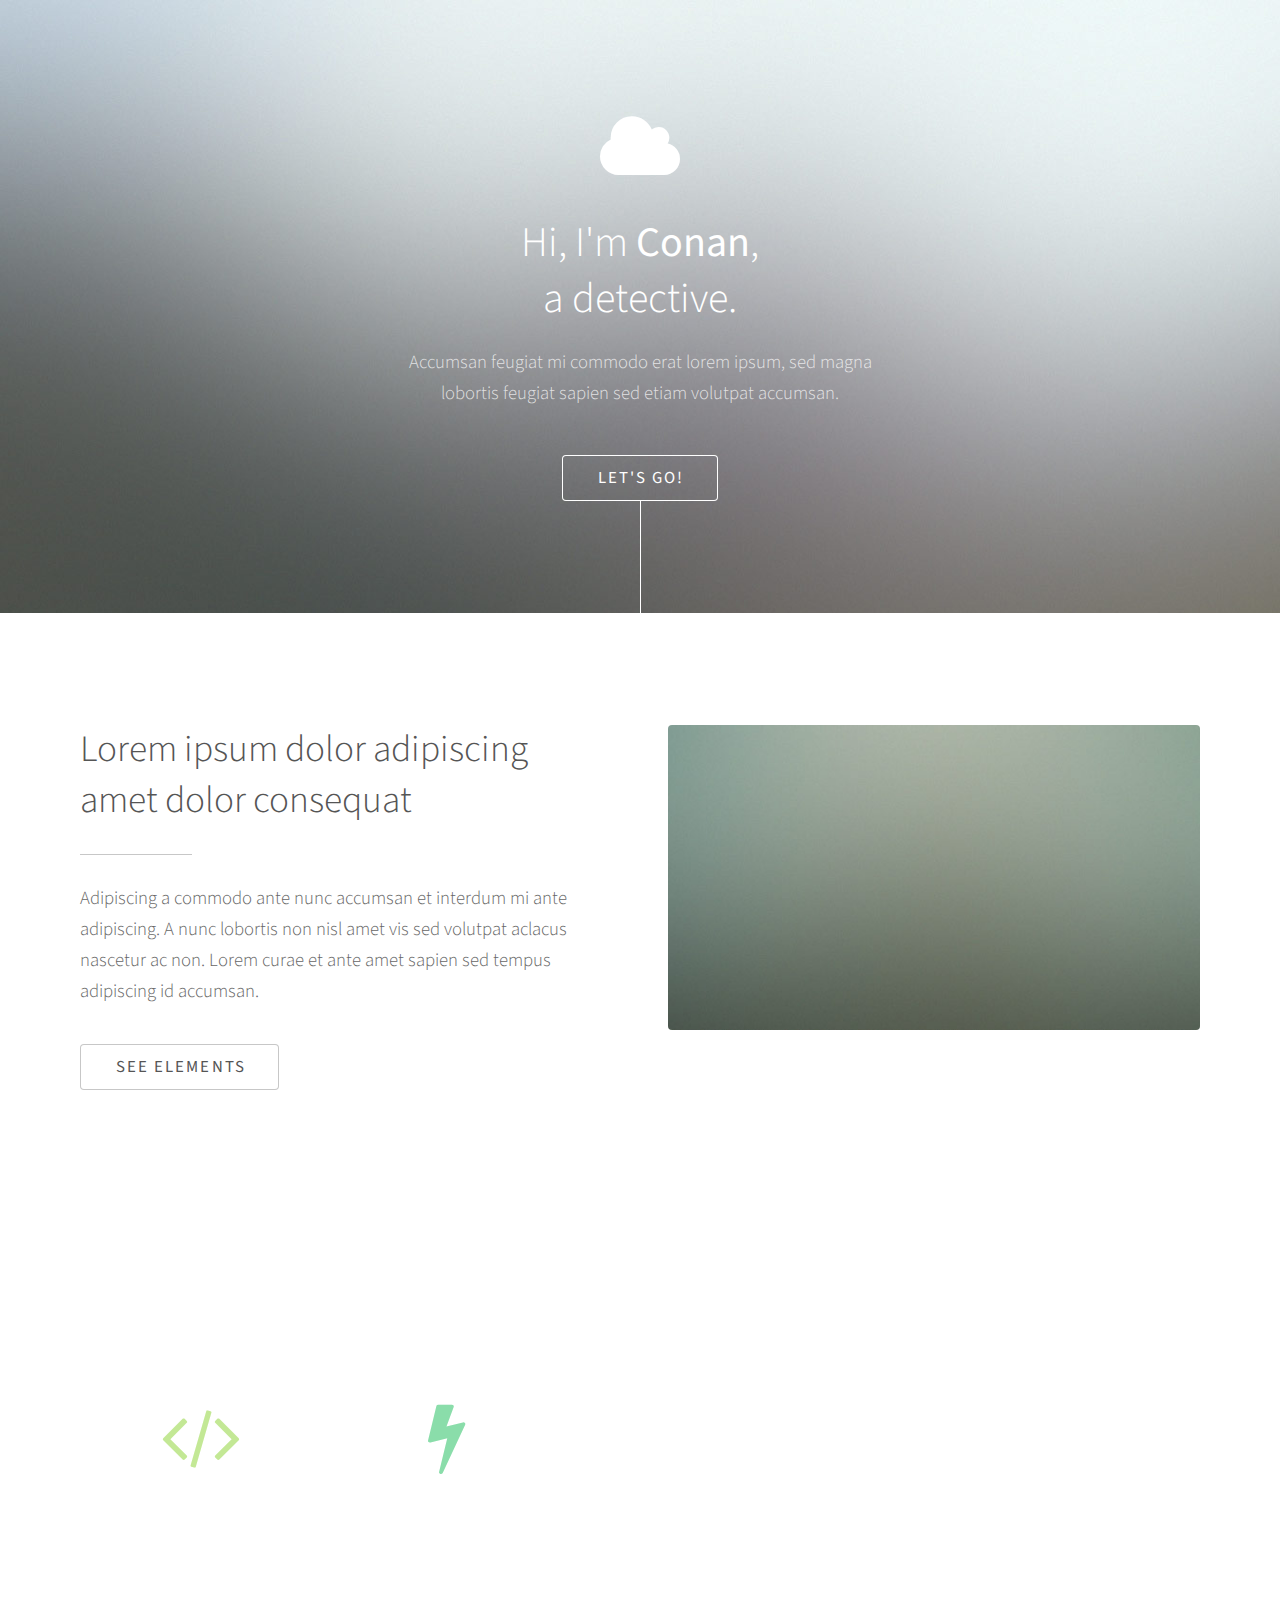
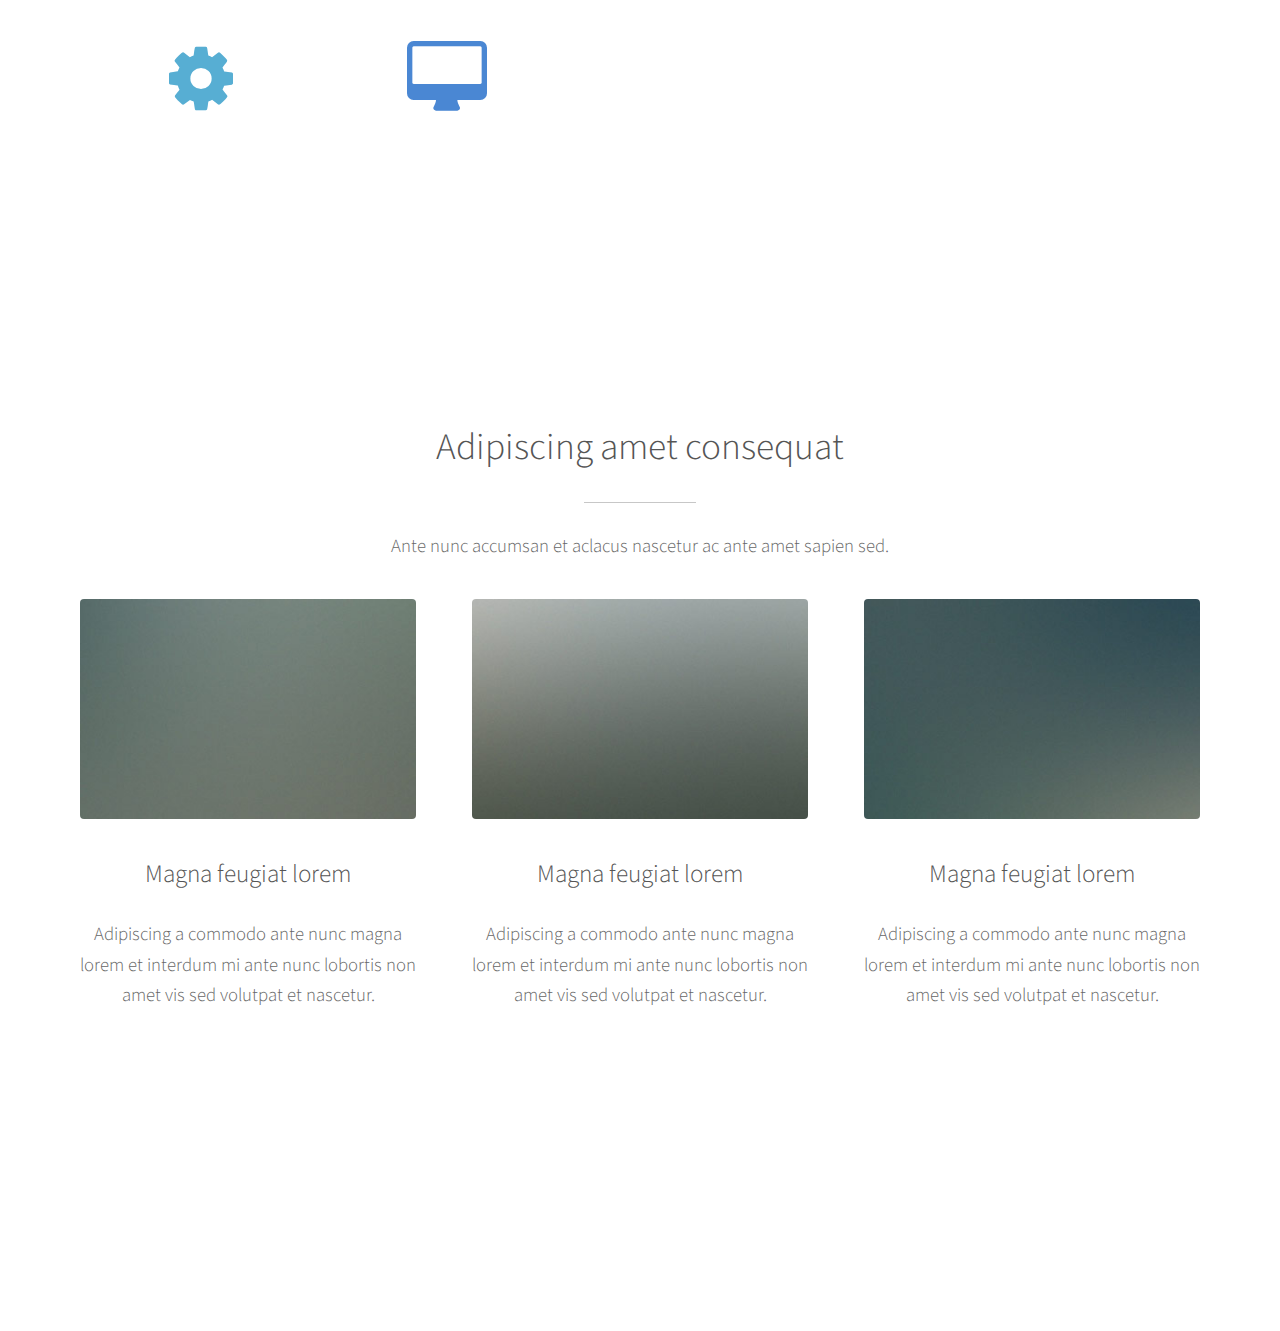
<file: index.html>
<!DOCTYPE HTML>
<!--
	Photon by HTML5 UP
	html5up.net | @ajlkn
	Free for personal and commercial use under the CCA 3.0 license (html5up.net/license)
-->
<html>
	<head>
		<title>Silsub01</title>
		<meta charset="utf-8" />
		<meta name="viewport" content="width=device-width, initial-scale=1" />
		<link rel="stylesheet" href="assets/css/main.css" />
	</head>
	<body>

		<!-- Header -->
			<!-- header의 백그라운드 사진은 main.css의 2804줄에서 수정할 수 있어요! -->
			<section id="header">
				<div class="inner">
					<!-- 아이콘 수정은 fontawesome.io에서 원하는 아이콘을 검색하고 바꿔보자 -->
					<span class="icon major fa-cloud"></span>
					<h1>Hi, I'm <strong>Conan</strong>, <br />
					a detective.</h1>
					<p>Accumsan feugiat mi commodo erat lorem ipsum, sed magna<br />
					lobortis feugiat sapien sed etiam volutpat accumsan.</p>
					<ul class="actions">
						<!-- 여기서 #one 은 34번 줄에서 section의 id정보와 일치합니다! 만약 버튼을 눌렀을 때 section id="two"인 곳으로 가고싶다면, a href="two"로 고쳐주면 되겠죠! -->
						<li><a href="#one" class="button scrolly">Let's Go!</a></li>
					</ul>
				</div>
			</section>

		<!-- One -->
			<section id="one" class="main style1">
				<div class="container">
					<div class="row 150%">
						<div class="6u 12u$(medium)">
							<header class="major">
								<h2>Lorem ipsum dolor adipiscing<br />
								amet dolor consequat</h2>
							</header>
							<p>Adipiscing a commodo ante nunc accumsan et interdum mi ante adipiscing. A nunc lobortis non nisl amet vis sed volutpat aclacus nascetur ac non. Lorem curae et ante amet sapien sed tempus adipiscing id accumsan.</p>
							<ul class="actions">
								<li><a href="elements.html" class="button" target="_blank">See Elements</a></li>
							</ul>
						</div>
						<div class="6u$ 12u$(medium) important(medium)">
							<!-- 사진을 변경하려면 images폴더 안에 넣고싶은 사진을 넣고, 파일명과 확장자를 images/다음에 정확히 입력해요! -->
							<span class="image fit"><img src="images/pic01.jpg" alt="" /></span>
						</div>
					</div>
				</div>
			</section>

		<!-- Two -->
			<!-- 이 부분의 백그라운드 사진은 main.css의 2713줄에서 수정할 수 있어요! -->
			<section id="two" class="main style2">
				<div class="container">
					<div class="row 150%">
						<div class="6u 12u$(medium)">
							<ul class="major-icons">
								<!-- 이 아이콘들의 모양은 역시 fontawesome.io에서 찾아서 고칠 수 있고, 아이콘들의 색깔을 수정하고싶다면 main.css에서 2244번 줄부터 보면서 바꾸면 됩니다. -->
								<li><span class="icon style1 major fa-code"></span></li>
								<li><span class="icon style2 major fa-bolt"></span></li>
								<li><span class="icon style4 major fa-cog"></span></li>
								<li><span class="icon style5 major fa-desktop"></span></li>
							</ul>
						</div>
						<div class="6u$ 12u$(medium)">
							<header class="major">
								<h2>Lorem ipsum dolor adipiscing<br />
								amet dolor consequat</h2>
							</header>
							<p>Adipiscing a commodo ante nunc accumsan interdum mi ante adipiscing. A nunc lobortis non nisl amet vis volutpat aclacus nascetur ac non. Lorem curae eu ante amet sapien in tempus ac. Adipiscing id accumsan adipiscing ipsum.</p>
							<p>Blandit faucibus proin. Ac aliquam integer adipiscing enim non praesent vis commodo nunc phasellus cubilia ac risus accumsan. Accumsan blandit. Lobortis phasellus non lobortis dit varius mi varius accumsan lobortis.</p>
						</div>
					</div>
				</div>
			</section>

		<!-- Three -->
			<section id="three" class="main style1 special">
				<div class="container">
					<header class="major">
						<h2>Adipiscing amet consequat</h2>
					</header>
					<p>Ante nunc accumsan et aclacus nascetur ac ante amet sapien sed.</p>
					<div class="row 150%">
						<div class="4u 12u$(medium)">
							<span class="image fit"><img src="images/pic02.jpg" alt="" /></span>
							<h3>Magna feugiat lorem</h3>
							<p>Adipiscing a commodo ante nunc magna lorem et interdum mi ante nunc lobortis non amet vis sed volutpat et nascetur.</p>
						</div>
						<div class="4u 12u$(medium)">
							<span class="image fit"><img src="images/pic03.jpg" alt="" /></span>
							<h3>Magna feugiat lorem</h3>
							<p>Adipiscing a commodo ante nunc magna lorem et interdum mi ante nunc lobortis non amet vis sed volutpat et nascetur.</p>
						</div>
						<div class="4u$ 12u$(medium)">
							<span class="image fit"><img src="images/pic04.jpg" alt="" /></span>
							<h3>Magna feugiat lorem</h3>
							<p>Adipiscing a commodo ante nunc magna lorem et interdum mi ante nunc lobortis non amet vis sed volutpat et nascetur.</p>
						</div>
					</div>
				</div>
			</section>

		<!-- Footer -->
			<!-- footer의 백그라운드 사진은 main.css의 2990줄에서 수정할 수 있어요! -->
			<section id="footer">
				<ul class="icons">
					<!-- 나의 소셜미디어 링크를 달아봅시당 -->
					<li><a href="#" class="icon alt fa-twitter"><span class="label">Twitter</span></a></li>
					<li><a href="#" class="icon alt fa-facebook"><span class="label">Facebook</span></a></li>
					<li><a href="#" class="icon alt fa-instagram"><span class="label">Instagram</span></a></li>
					<li><a href="#" class="icon alt fa-github"><span class="label">GitHub</span></a></li>
				</ul>
				<ul class="copyright">
					<!-- 중요한 카피라이트 부분이예요! 남의 저작권을 소중히 여기는 사자가 됩시당. -->
					<li>&copy; Untitled</li><li>Design: <a href="http://html5up.net">HTML5 UP</a></li><li>LIKELION@Sogang Univ.</li>
				</ul>
			</section>

		<!-- Scripts -->
			<!-- 자바스크립트는 보통 이렇게 body 맨 밑에 footer 다음에 쓰거나, 아예 head에서 css 다음에 쓰기도 해요! -->
			<script src="assets/js/jquery.min.js"></script>
			<script src="assets/js/jquery.scrolly.min.js"></script>
			<script src="assets/js/skel.min.js"></script>
			<script src="assets/js/util.js"></script>
			<script src="assets/js/main.js"></script>

	</body>
</html>
</file>
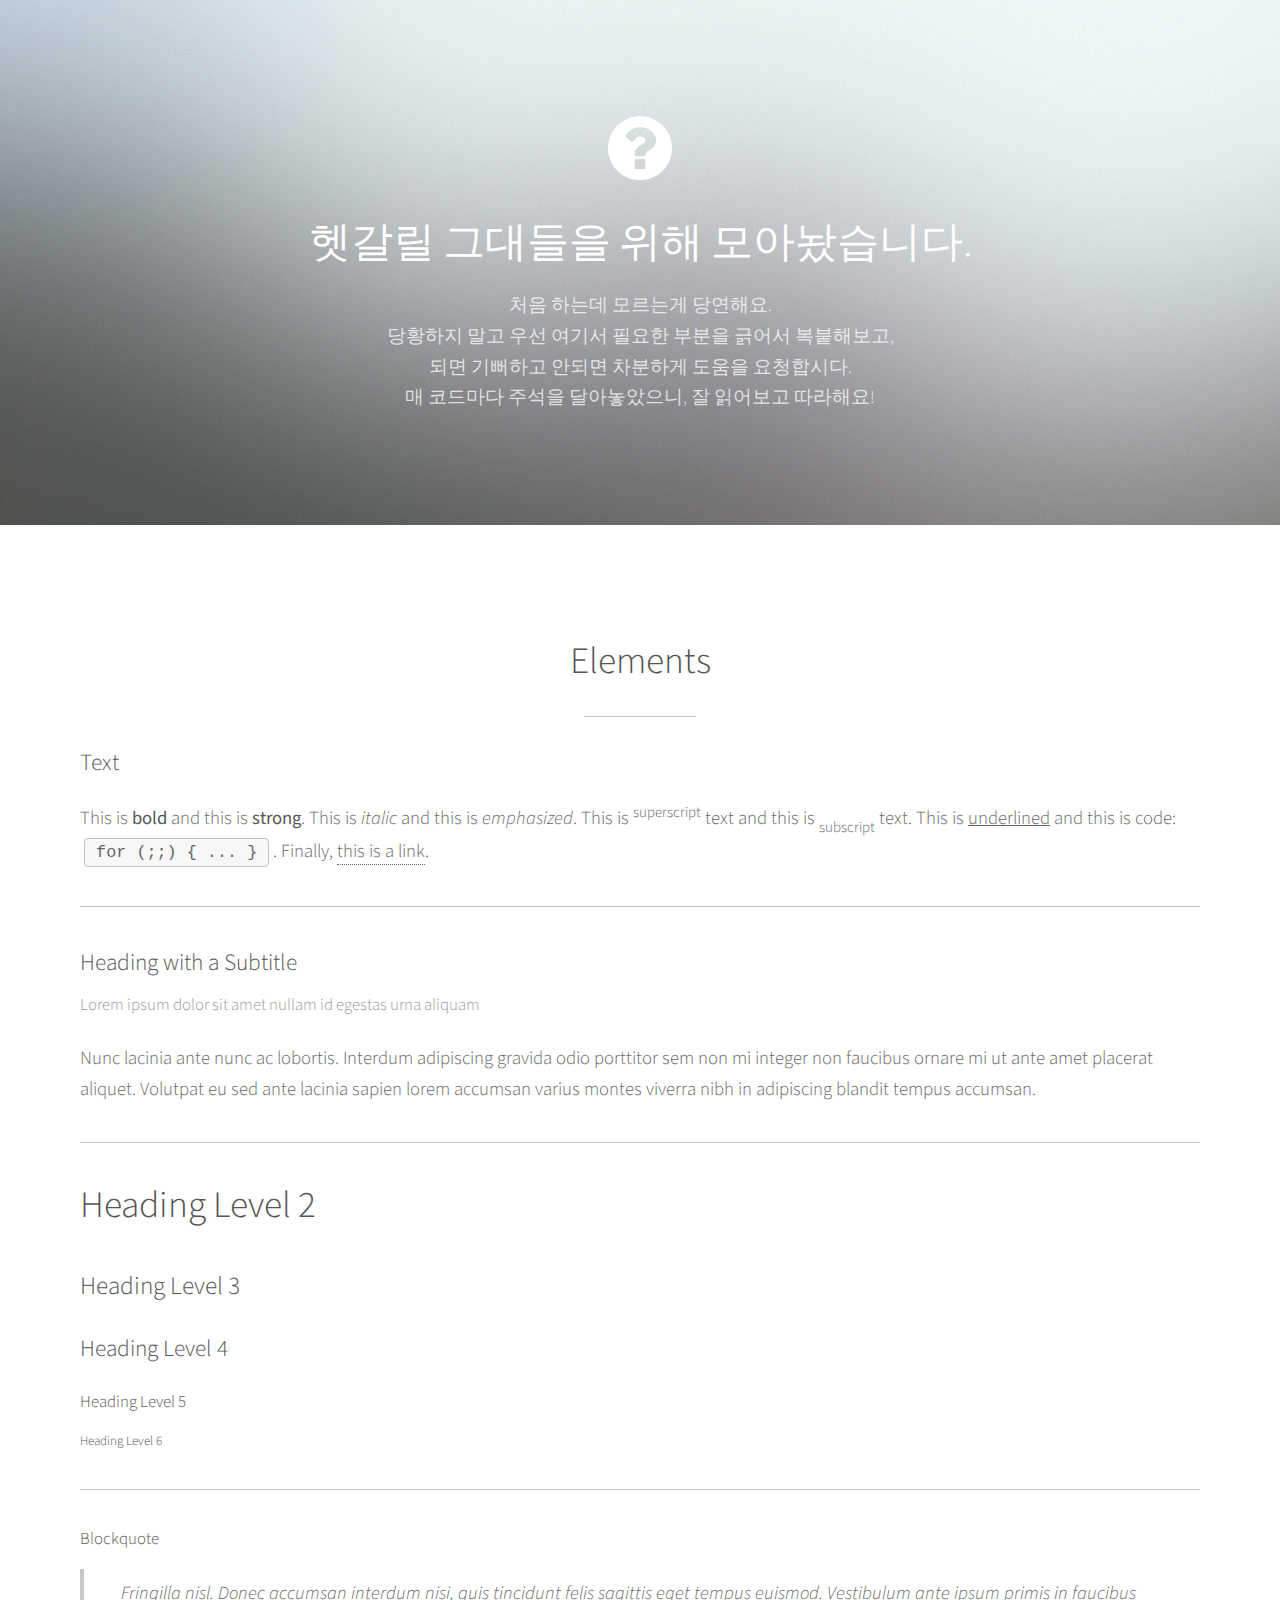
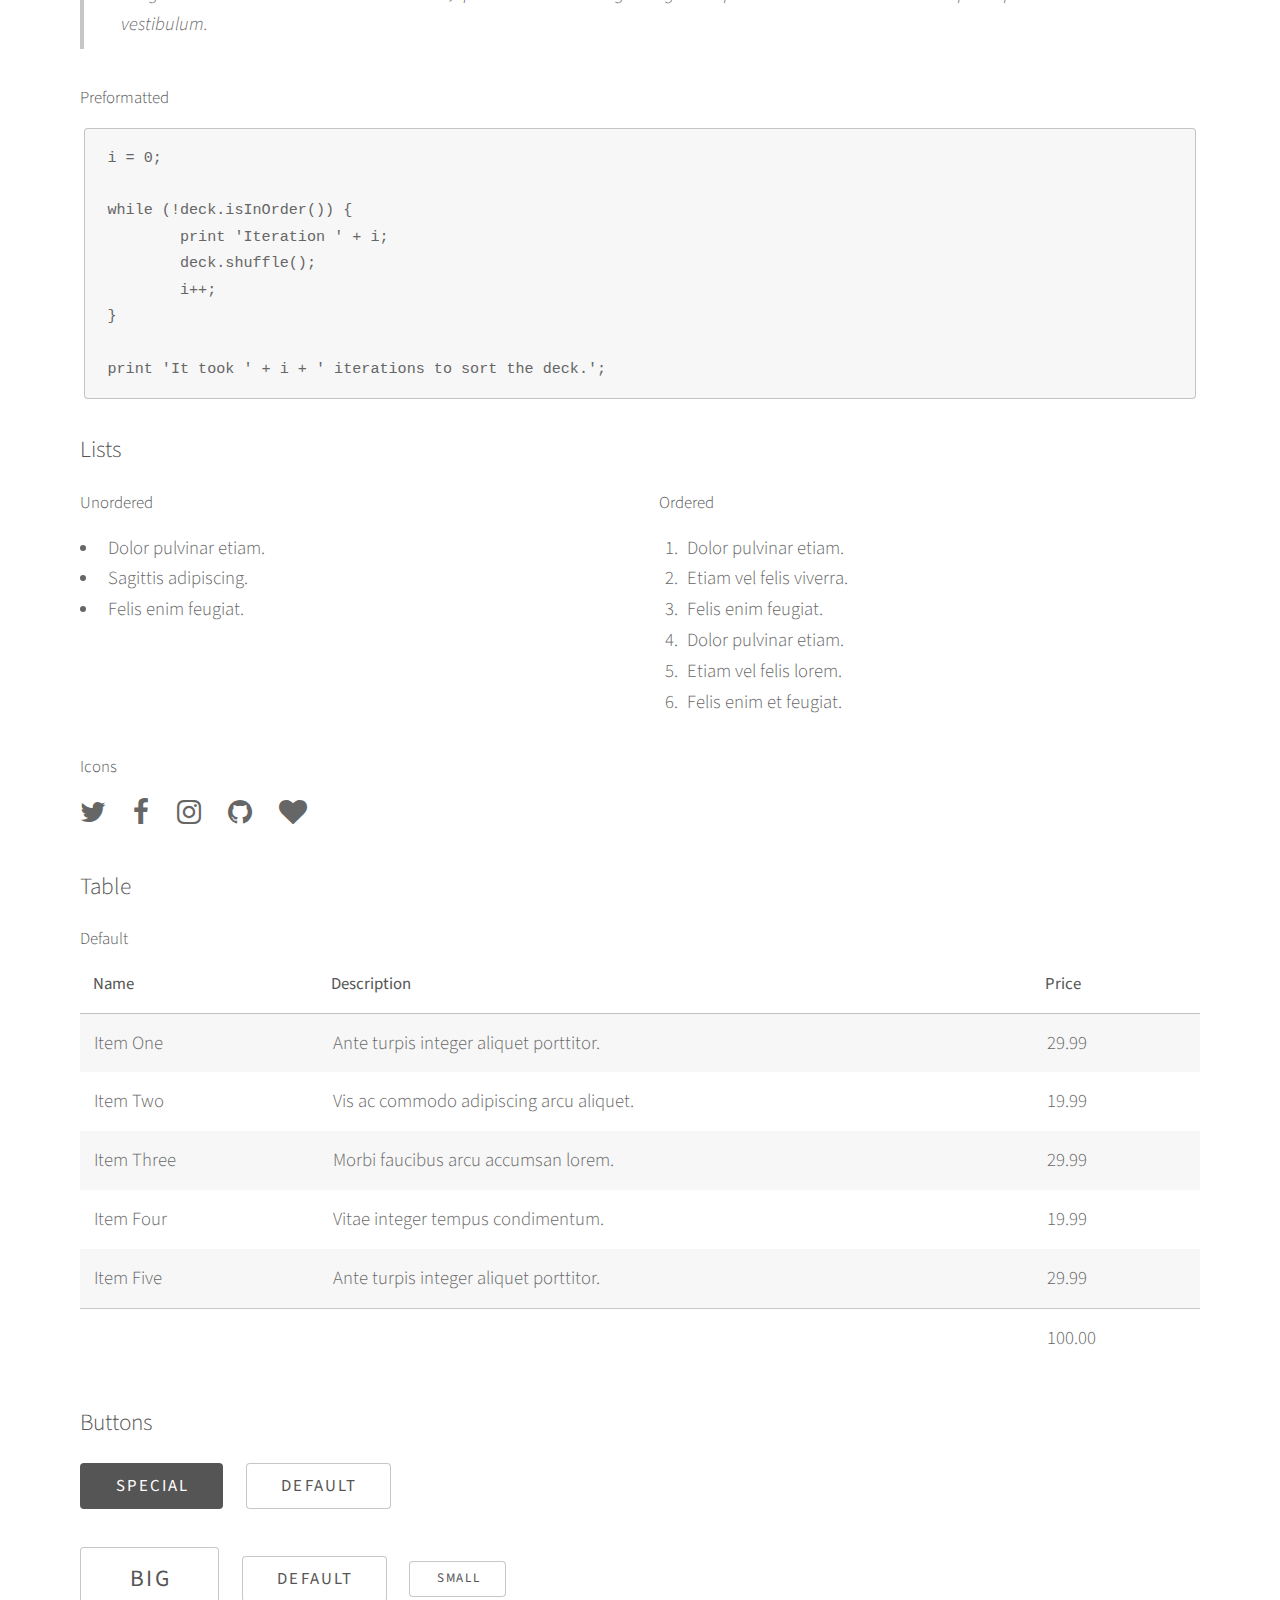
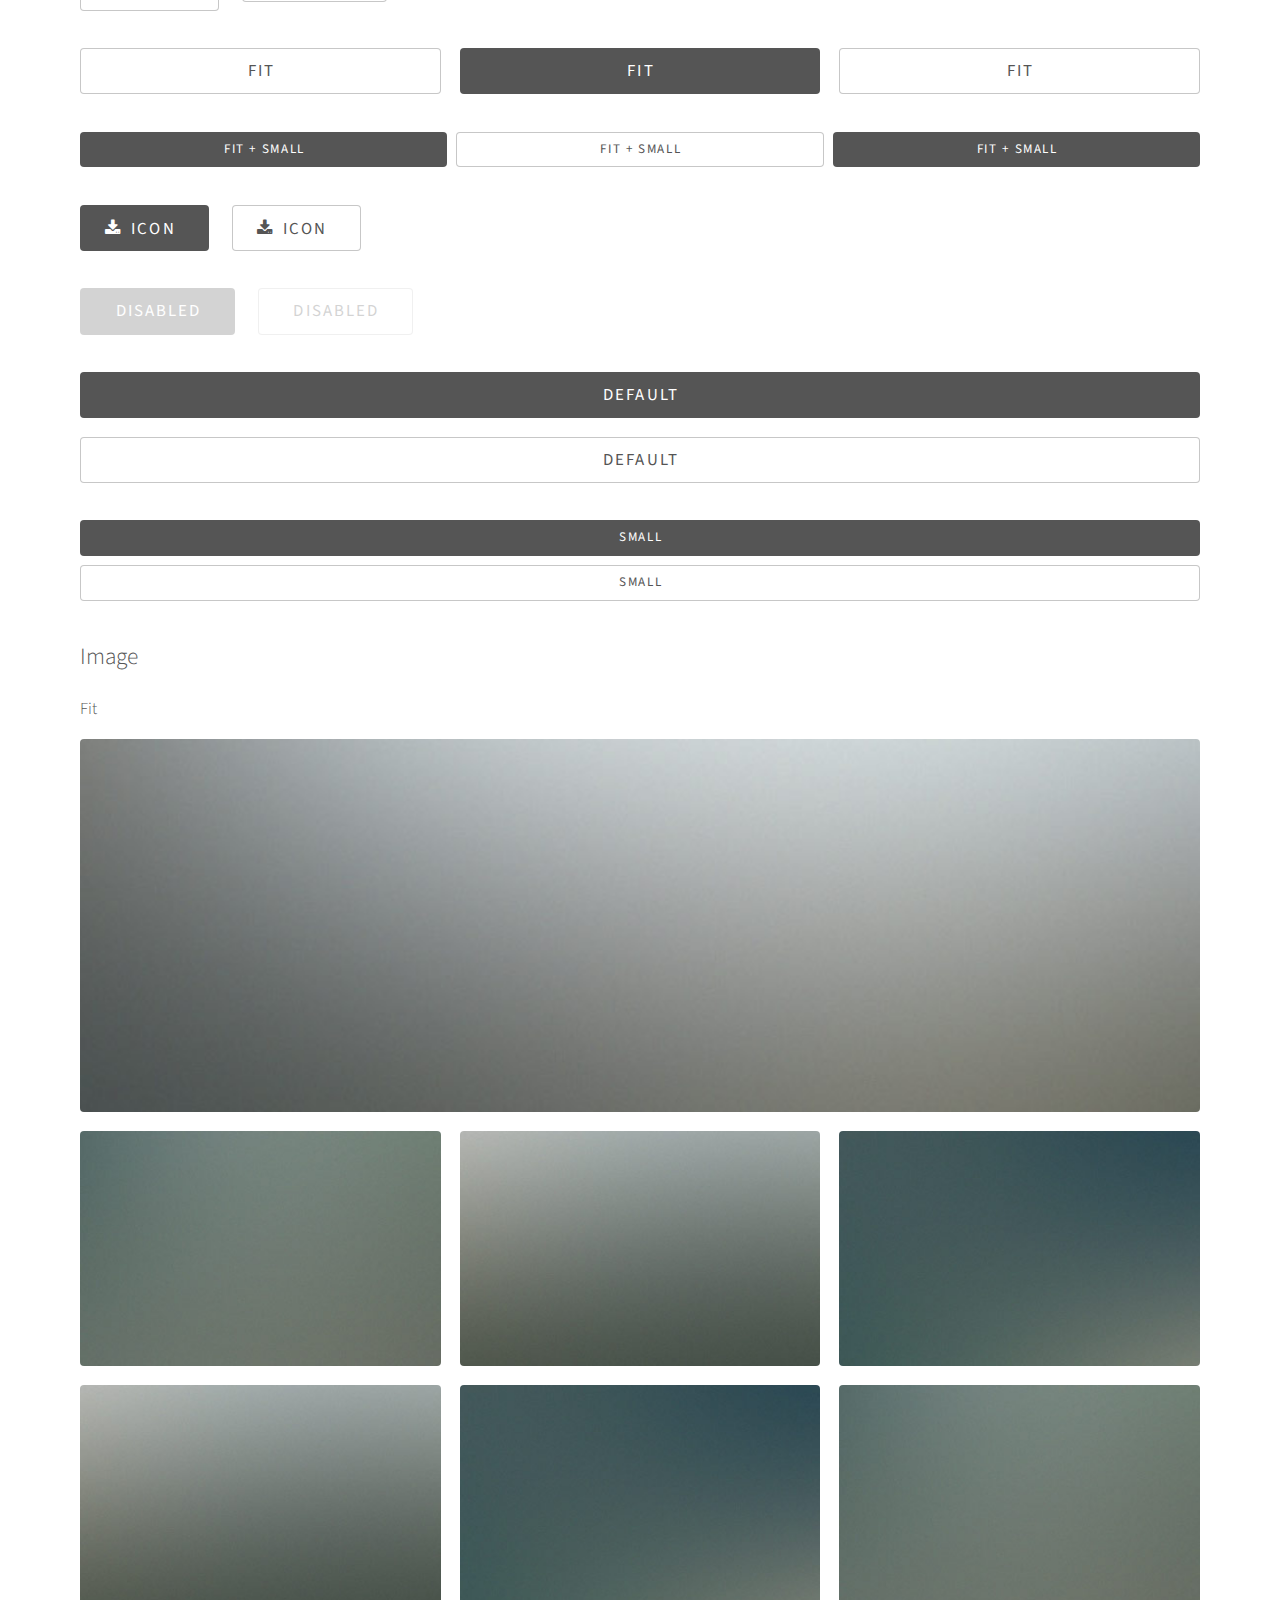
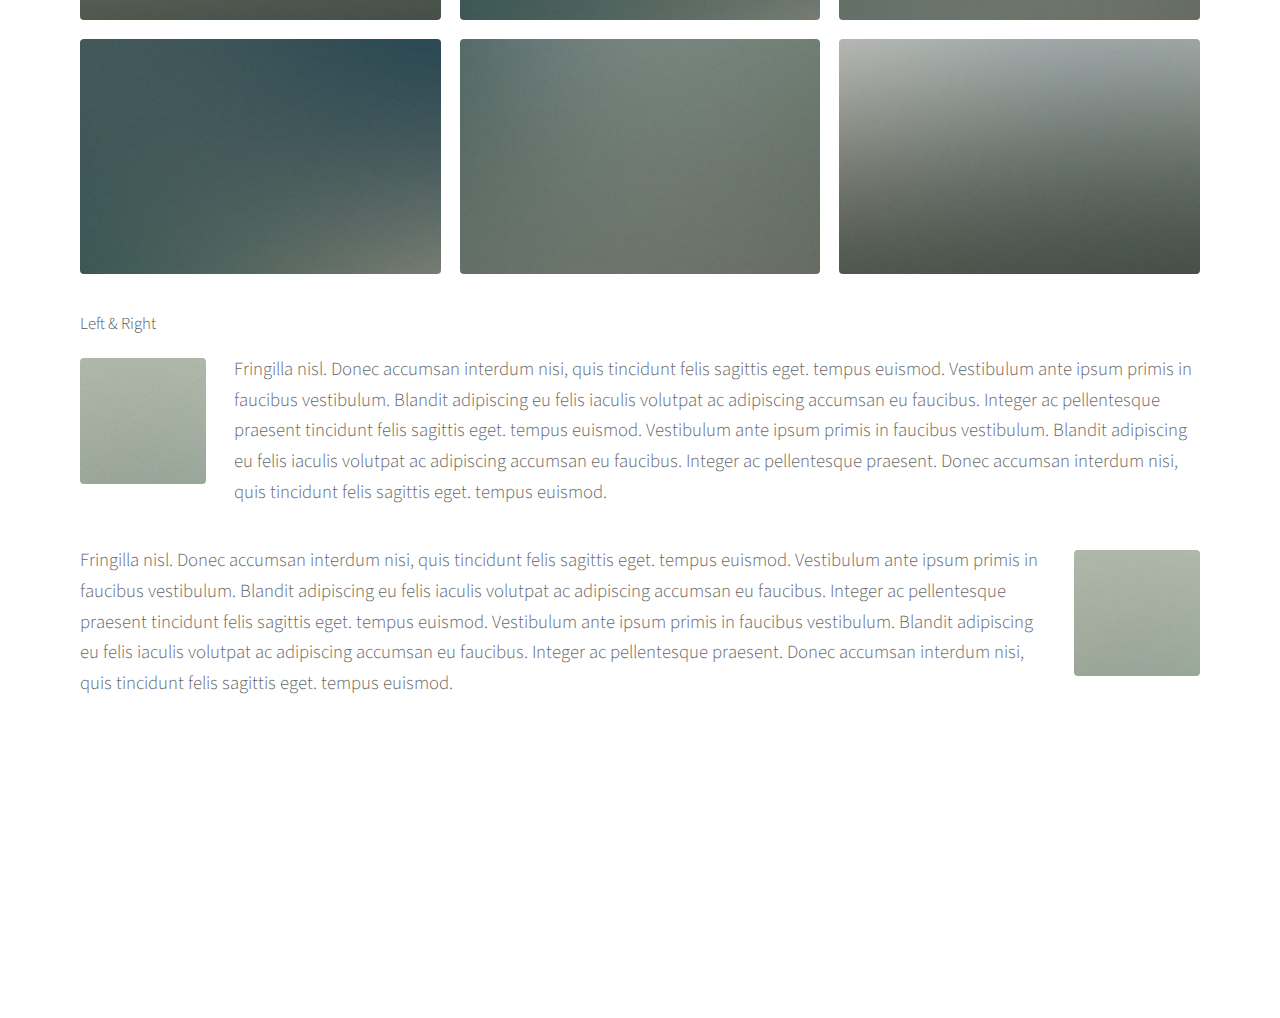
<file: elements.html>
<!DOCTYPE HTML>
<!--
	Photon by HTML5 UP
	html5up.net | @ajlkn
	Free for personal and commercial use under the CCA 3.0 license (html5up.net/license)
-->
<html>
	<head>
		<title>Silsub01_Elements</title>
		<meta charset="utf-8" />
		<meta name="viewport" content="width=device-width, initial-scale=1" />
		<link rel="stylesheet" href="assets/css/main.css" />
	</head>
	<body>

		<!-- Header -->
			<section id="header">
				<div class="inner">
					<span class="icon major fa-question-circle"></span>
					<h1>헷갈릴 그대들을 위해 모아놨습니다.</h1>
					<p>처음 하는데 모르는게 당연해요.<br />당황하지 말고 우선 여기서 필요한 부분을 긁어서 복붙해보고, <br />되면 기뻐하고 안되면 차분하게 도움을 요청합시다.<br />매 코드마다 주석을 달아놓았으니, 잘 읽어보고 따라해요!</p>
				</div>
			</section>

		<!-- Elements -->
		
			<section id="five" class="main style1">
				<div class="container">
					<header class="major special">
						<h2>Elements</h2>
					</header>

					<section>
						<h4>Text</h4>
						<!-- b 태그와 strong 태그, i 태그와 em 태그는 눈에 보이는 효과는 똑같지만, 웹페이지를 visual만 생각하느냐(전자) semantic하게 생각하느냐(후자)의 차이예요. 더 궁금한 건 semantic web을 구글링해보아요! -->
						<p>This is <b>bold</b> and this is <strong>strong</strong>. This is <i>italic</i> and this is <em>emphasized</em>.
						This is <sup>superscript</sup> text and this is <sub>subscript</sub> text.
						This is <u>underlined</u> and this is code: <code>for (;;) { ... }</code>. Finally, <a href="#">this is a link</a>.</p>
						<hr />
						<header>
							<h4>Heading with a Subtitle</h4>
							<p>Lorem ipsum dolor sit amet nullam id egestas urna aliquam</p>
						</header>
						<p>Nunc lacinia ante nunc ac lobortis. Interdum adipiscing gravida odio porttitor sem non mi integer non faucibus ornare mi ut ante amet placerat aliquet. Volutpat eu sed ante lacinia sapien lorem accumsan varius montes viverra nibh in adipiscing blandit tempus accumsan.</p>
						<hr />
						<h2>Heading Level 2</h2>
						<h3>Heading Level 3</h3>
						<h4>Heading Level 4</h4>
						<h5>Heading Level 5</h5>
						<h6>Heading Level 6</h6>
						<hr />
						<h5>Blockquote</h5>
						<blockquote>Fringilla nisl. Donec accumsan interdum nisi, quis tincidunt felis sagittis eget tempus euismod. Vestibulum ante ipsum primis in faucibus vestibulum. </blockquote>
						<h5>Preformatted</h5>
						<!-- 코드 작성할 때에는 밑에 예시처럼 맨 왼쪽을 기준으로 써야해요 -->
						<pre><code>i = 0;

while (!deck.isInOrder()) {
	print 'Iteration ' + i;
	deck.shuffle();
	i++;
}

print 'It took ' + i + ' iterations to sort the deck.';</code></pre>
					</section>

					<section>
						<h4>Lists</h4>
						<div class="row">
							<div class="6u 12u$(medium)">
								<h5>Unordered</h5>
								<ul>
									<li>Dolor pulvinar etiam.</li>
									<li>Sagittis adipiscing.</li>
									<li>Felis enim feugiat.</li>
								</ul>
							</div>
							<div class="6u$ 12u$(medium)">
								<h5>Ordered</h5>
								<ol>
									<li>Dolor pulvinar etiam.</li>
									<li>Etiam vel felis viverra.</li>
									<li>Felis enim feugiat.</li>
									<li>Dolor pulvinar etiam.</li>
									<li>Etiam vel felis lorem.</li>
									<li>Felis enim et feugiat.</li>
								</ol>
							</div>
							<div class="6u 12u$(medium)">
								<h5>Icons</h5>
								<ul class="icons">
									<!-- 이 아이콘들도 fontawesome.io에서 다른 여러가지 다양한 아이콘들을 더 가져올 수 있어요! -->
									<li><a href="#" class="icon fa-twitter"><span class="label">Twitter</span></a></li>
									<li><a href="#" class="icon fa-facebook"><span class="label">Facebook</span></a></li>
									<li><a href="#" class="icon fa-instagram"><span class="label">Instagram</span></a></li>
									<li><a href="#" class="icon fa-github"><span class="label">Github</span></a></li>

									<!-- 밑에는 활용한 예시예요 -->
									<li><a href="#" class="icon fa-heart"><span class="label">LOVEU</span></a></li>
								</ul>
							</div>
						</div>
					</section>

					<section>
						<h4>Table</h4>
						<h5>Default</h5>
						<div class="table-wrapper">
							<table>
								<thead>
									<tr>
										<th>Name</th>
										<th>Description</th>
										<th>Price</th>
									</tr>
								</thead>
								<tbody>
									<tr>
										<td>Item One</td>
										<td>Ante turpis integer aliquet porttitor.</td>
										<td>29.99</td>
									</tr>
									<tr>
										<td>Item Two</td>
										<td>Vis ac commodo adipiscing arcu aliquet.</td>
										<td>19.99</td>
									</tr>
									<tr>
										<td>Item Three</td>
										<td> Morbi faucibus arcu accumsan lorem.</td>
										<td>29.99</td>
									</tr>
									<tr>
										<td>Item Four</td>
										<td>Vitae integer tempus condimentum.</td>
										<td>19.99</td>
									</tr>
									<tr>
										<td>Item Five</td>
										<td>Ante turpis integer aliquet porttitor.</td>
										<td>29.99</td>
									</tr>
								</tbody>
								<tfoot>
									<tr>
										<td colspan="2"></td>
										<td>100.00</td>
									</tr>
								</tfoot>
							</table>
						</div>
					</section>

					<section>
						<h4>Buttons</h4>
						<ul class="actions">
							<li><a href="#" class="button special">Special</a></li>
							<li><a href="#" class="button">Default</a></li>
						</ul>
						<ul class="actions">
							<li><a href="#" class="button big">Big</a></li>
							<li><a href="#" class="button">Default</a></li>
							<li><a href="#" class="button small">Small</a></li>
						</ul>
						<ul class="actions fit">
							<li><a href="#" class="button fit">Fit</a></li>
							<li><a href="#" class="button special fit">Fit</a></li>
							<li><a href="#" class="button fit">Fit</a></li>
						</ul>
						<ul class="actions fit small">
							<li><a href="#" class="button special fit small">Fit + Small</a></li>
							<li><a href="#" class="button fit small">Fit + Small</a></li>
							<li><a href="#" class="button special fit small">Fit + Small</a></li>
						</ul>
						<ul class="actions">
							<li><a href="#" class="button special icon fa-download">Icon</a></li>
							<li><a href="#" class="button icon fa-download">Icon</a></li>
						</ul>
						<ul class="actions">
							<li><span class="button special disabled">Disabled</span></li>
							<li><span class="button disabled">Disabled</span></li>
						</ul>
						<ul class="actions vertical">
							<li><a href="#" class="button special fit">Default</a></li>
							<li><a href="#" class="button fit">Default</a></li>
						</ul>
						<ul class="actions vertical small">
							<li><a href="#" class="button special small fit">Small</a></li>
							<li><a href="#" class="button small fit">Small</a></li>
						</ul>
					</section>

					<section>
						<h4>Image</h4>
						<h5>Fit</h5>
						<div class="box alt">
							<div class="row uniform 50%">
								<div class="12u"><span class="image fit"><img src="images/pic06.jpg" alt="" /></span></div>
								<div class="4u"><span class="image fit"><img src="images/pic02.jpg" alt="" /></span></div>
								<div class="4u"><span class="image fit"><img src="images/pic03.jpg" alt="" /></span></div>
								<div class="4u"><span class="image fit"><img src="images/pic04.jpg" alt="" /></span></div>
								<div class="4u"><span class="image fit"><img src="images/pic03.jpg" alt="" /></span></div>
								<div class="4u"><span class="image fit"><img src="images/pic04.jpg" alt="" /></span></div>
								<div class="4u"><span class="image fit"><img src="images/pic02.jpg" alt="" /></span></div>
								<div class="4u"><span class="image fit"><img src="images/pic04.jpg" alt="" /></span></div>
								<div class="4u"><span class="image fit"><img src="images/pic02.jpg" alt="" /></span></div>
								<div class="4u"><span class="image fit"><img src="images/pic03.jpg" alt="" /></span></div>
							</div>
						</div>
						<h5>Left &amp; Right</h5>
						<p><span class="image left"><img src="images/pic05.jpg" alt="" /></span>Fringilla nisl. Donec accumsan interdum nisi, quis tincidunt felis sagittis eget. tempus euismod. Vestibulum ante ipsum primis in faucibus vestibulum. Blandit adipiscing eu felis iaculis volutpat ac adipiscing accumsan eu faucibus. Integer ac pellentesque praesent tincidunt felis sagittis eget. tempus euismod. Vestibulum ante ipsum primis in faucibus vestibulum. Blandit adipiscing eu felis iaculis volutpat ac adipiscing accumsan eu faucibus. Integer ac pellentesque praesent. Donec accumsan interdum nisi, quis tincidunt felis sagittis eget. tempus euismod.</p>
						<p><span class="image right"><img src="images/pic05.jpg" alt="" /></span>Fringilla nisl. Donec accumsan interdum nisi, quis tincidunt felis sagittis eget. tempus euismod. Vestibulum ante ipsum primis in faucibus vestibulum. Blandit adipiscing eu felis iaculis volutpat ac adipiscing accumsan eu faucibus. Integer ac pellentesque praesent tincidunt felis sagittis eget. tempus euismod. Vestibulum ante ipsum primis in faucibus vestibulum. Blandit adipiscing eu felis iaculis volutpat ac adipiscing accumsan eu faucibus. Integer ac pellentesque praesent. Donec accumsan interdum nisi, quis tincidunt felis sagittis eget. tempus euismod.</p>
					</section>

				</div>
			</section>
		

		<!-- Footer -->
			<section id="footer">
				<ul class="icons">
					<li><a href="#" class="icon alt fa-twitter"><span class="label">Twitter</span></a></li>
					<li><a href="#" class="icon alt fa-facebook"><span class="label">Facebook</span></a></li>
					<li><a href="#" class="icon alt fa-instagram"><span class="label">Instagram</span></a></li>
					<li><a href="#" class="icon alt fa-github"><span class="label">GitHub</span></a></li>
					<li><a href="#" class="icon alt fa-envelope"><span class="label">Email</span></a></li>
				</ul>
				<ul class="copyright">
					<li>&copy; SILSUB01</li><li>Design: <a href="http://html5up.net">HTML5 UP</a></li><li>LIKELION@Sogang Univ.</li>
				</ul>
			</section>

		<!-- Scripts -->
			<script src="assets/js/jquery.min.js"></script>
			<script src="assets/js/jquery.scrolly.min.js"></script>
			<script src="assets/js/skel.min.js"></script>
			<script src="assets/js/util.js"></script>
			<script src="assets/js/main.js"></script>

	</body>
</html>
</file>
<file: assets/css/main.css>
@import url("font-awesome.min.css");
@import url("https://fonts.googleapis.com/css?family=Source+Sans+Pro:300,300italic,400,400italic");

/*
	Photon by HTML5 UP
	html5up.net | @ajlkn
	Free for personal and commercial use under the CCA 3.0 license (html5up.net/license)
*/

/* Reset */

	html, body, div, span, applet, object, iframe, h1, h2, h3, h4, h5, h6, p, blockquote, pre, a, abbr, acronym, address, big, cite, code, del, dfn, em, img, ins, kbd, q, s, samp, small, strike, strong, sub, sup, tt, var, b, u, i, center, dl, dt, dd, ol, ul, li, fieldset, form, label, legend, table, caption, tbody, tfoot, thead, tr, th, td, article, aside, canvas, details, embed, figure, figcaption, footer, header, hgroup, menu, nav, output, ruby, section, summary, time, mark, audio, video {
		margin: 0;
		padding: 0;
		border: 0;
		font-size: 100%;
		font: inherit;
		vertical-align: baseline;
	}

	article, aside, details, figcaption, figure, footer, header, hgroup, menu, nav, section {
		display: block;
	}

	body {
		line-height: 1;
	}

	ol, ul {
		list-style: none;
	}

	blockquote, q {
		quotes: none;
	}

	blockquote:before, blockquote:after, q:before, q:after {
		content: '';
		content: none;
	}

	table {
		border-collapse: collapse;
		border-spacing: 0;
	}

	body {
		-webkit-text-size-adjust: none;
	}

/* Box Model */

	*, *:before, *:after {
		-moz-box-sizing: border-box;
		-webkit-box-sizing: border-box;
		box-sizing: border-box;
	}

/* Containers */

	.container {
		margin-left: auto;
		margin-right: auto;
	}

	.container.\31 25\25 {
		width: 100%;
		max-width: 75em;
		min-width: 60em;
	}

	.container.\37 5\25 {
		width: 45em;
	}

	.container.\35 0\25 {
		width: 30em;
	}

	.container.\32 5\25 {
		width: 15em;
	}

	.container {
		width: 60em;
	}

	@media screen and (max-width: 1680px) {

		.container.\31 25\25 {
			width: 100%;
			max-width: 75em;
			min-width: 60em;
		}

		.container.\37 5\25 {
			width: 45em;
		}

		.container.\35 0\25 {
			width: 30em;
		}

		.container.\32 5\25 {
			width: 15em;
		}

		.container {
			width: 60em;
		}

	}

	@media screen and (max-width: 1140px) {

		.container.\31 25\25 {
			width: 100%;
			max-width: 112.5%;
			min-width: 90%;
		}

		.container.\37 5\25 {
			width: 67.5%;
		}

		.container.\35 0\25 {
			width: 45%;
		}

		.container.\32 5\25 {
			width: 22.5%;
		}

		.container {
			width: 90%;
		}

	}

	@media screen and (max-width: 980px) {

		.container.\31 25\25 {
			width: 100%;
			max-width: 125%;
			min-width: 100%;
		}

		.container.\37 5\25 {
			width: 75%;
		}

		.container.\35 0\25 {
			width: 50%;
		}

		.container.\32 5\25 {
			width: 25%;
		}

		.container {
			width: 100% !important;
		}

	}

	@media screen and (max-width: 736px) {

		.container.\31 25\25 {
			width: 100%;
			max-width: 125%;
			min-width: 100%;
		}

		.container.\37 5\25 {
			width: 75%;
		}

		.container.\35 0\25 {
			width: 50%;
		}

		.container.\32 5\25 {
			width: 25%;
		}

		.container {
			width: 100% !important;
		}

	}

	@media screen and (max-width: 480px) {

		.container.\31 25\25 {
			width: 100%;
			max-width: 125%;
			min-width: 100%;
		}

		.container.\37 5\25 {
			width: 75%;
		}

		.container.\35 0\25 {
			width: 50%;
		}

		.container.\32 5\25 {
			width: 25%;
		}

		.container {
			width: 100% !important;
		}

	}

	@media screen and (max-width: 320px) {

		.container.\31 25\25 {
			width: 100%;
			max-width: 125%;
			min-width: 100%;
		}

		.container.\37 5\25 {
			width: 75%;
		}

		.container.\35 0\25 {
			width: 50%;
		}

		.container.\32 5\25 {
			width: 25%;
		}

		.container {
			width: 100% !important;
		}

	}

/* Grid */

	.row {
		border-bottom: solid 1px transparent;
		-moz-box-sizing: border-box;
		-webkit-box-sizing: border-box;
		box-sizing: border-box;
	}

	.row > * {
		float: left;
		-moz-box-sizing: border-box;
		-webkit-box-sizing: border-box;
		box-sizing: border-box;
	}

	.row:after, .row:before {
		content: '';
		display: block;
		clear: both;
		height: 0;
	}

	.row.uniform > * > :first-child {
		margin-top: 0;
	}

	.row.uniform > * > :last-child {
		margin-bottom: 0;
	}

	.row.\30 \25 > * {
		padding: 0 0 0 0em;
	}

	.row.\30 \25 {
		margin: 0 0 -1px 0em;
	}

	.row.uniform.\30 \25 > * {
		padding: 0em 0 0 0em;
	}

	.row.uniform.\30 \25 {
		margin: 0em 0 -1px 0em;
	}

	.row > * {
		padding: 0 0 0 2em;
	}

	.row {
		margin: 0 0 -1px -2em;
	}

	.row.uniform > * {
		padding: 2em 0 0 2em;
	}

	.row.uniform {
		margin: -2em 0 -1px -2em;
	}

	.row.\32 00\25 > * {
		padding: 0 0 0 4em;
	}

	.row.\32 00\25 {
		margin: 0 0 -1px -4em;
	}

	.row.uniform.\32 00\25 > * {
		padding: 4em 0 0 4em;
	}

	.row.uniform.\32 00\25 {
		margin: -4em 0 -1px -4em;
	}

	.row.\31 50\25 > * {
		padding: 0 0 0 3em;
	}

	.row.\31 50\25 {
		margin: 0 0 -1px -3em;
	}

	.row.uniform.\31 50\25 > * {
		padding: 3em 0 0 3em;
	}

	.row.uniform.\31 50\25 {
		margin: -3em 0 -1px -3em;
	}

	.row.\35 0\25 > * {
		padding: 0 0 0 1em;
	}

	.row.\35 0\25 {
		margin: 0 0 -1px -1em;
	}

	.row.uniform.\35 0\25 > * {
		padding: 1em 0 0 1em;
	}

	.row.uniform.\35 0\25 {
		margin: -1em 0 -1px -1em;
	}

	.row.\32 5\25 > * {
		padding: 0 0 0 0.5em;
	}

	.row.\32 5\25 {
		margin: 0 0 -1px -0.5em;
	}

	.row.uniform.\32 5\25 > * {
		padding: 0.5em 0 0 0.5em;
	}

	.row.uniform.\32 5\25 {
		margin: -0.5em 0 -1px -0.5em;
	}

	.\31 2u, .\31 2u\24 {
		width: 100%;
		clear: none;
		margin-left: 0;
	}

	.\31 1u, .\31 1u\24 {
		width: 91.6666666667%;
		clear: none;
		margin-left: 0;
	}

	.\31 0u, .\31 0u\24 {
		width: 83.3333333333%;
		clear: none;
		margin-left: 0;
	}

	.\39 u, .\39 u\24 {
		width: 75%;
		clear: none;
		margin-left: 0;
	}

	.\38 u, .\38 u\24 {
		width: 66.6666666667%;
		clear: none;
		margin-left: 0;
	}

	.\37 u, .\37 u\24 {
		width: 58.3333333333%;
		clear: none;
		margin-left: 0;
	}

	.\36 u, .\36 u\24 {
		width: 50%;
		clear: none;
		margin-left: 0;
	}

	.\35 u, .\35 u\24 {
		width: 41.6666666667%;
		clear: none;
		margin-left: 0;
	}

	.\34 u, .\34 u\24 {
		width: 33.3333333333%;
		clear: none;
		margin-left: 0;
	}

	.\33 u, .\33 u\24 {
		width: 25%;
		clear: none;
		margin-left: 0;
	}

	.\32 u, .\32 u\24 {
		width: 16.6666666667%;
		clear: none;
		margin-left: 0;
	}

	.\31 u, .\31 u\24 {
		width: 8.3333333333%;
		clear: none;
		margin-left: 0;
	}

	.\31 2u\24 + *,
	.\31 1u\24 + *,
	.\31 0u\24 + *,
	.\39 u\24 + *,
	.\38 u\24 + *,
	.\37 u\24 + *,
	.\36 u\24 + *,
	.\35 u\24 + *,
	.\34 u\24 + *,
	.\33 u\24 + *,
	.\32 u\24 + *,
	.\31 u\24 + * {
		clear: left;
	}

	.\-11u {
		margin-left: 91.66667%;
	}

	.\-10u {
		margin-left: 83.33333%;
	}

	.\-9u {
		margin-left: 75%;
	}

	.\-8u {
		margin-left: 66.66667%;
	}

	.\-7u {
		margin-left: 58.33333%;
	}

	.\-6u {
		margin-left: 50%;
	}

	.\-5u {
		margin-left: 41.66667%;
	}

	.\-4u {
		margin-left: 33.33333%;
	}

	.\-3u {
		margin-left: 25%;
	}

	.\-2u {
		margin-left: 16.66667%;
	}

	.\-1u {
		margin-left: 8.33333%;
	}

	@media screen and (max-width: 1680px) {

		.row > * {
			padding: 0 0 0 2em;
		}

		.row {
			margin: 0 0 -1px -2em;
		}

		.row.uniform > * {
			padding: 2em 0 0 2em;
		}

		.row.uniform {
			margin: -2em 0 -1px -2em;
		}

		.row.\32 00\25 > * {
			padding: 0 0 0 4em;
		}

		.row.\32 00\25 {
			margin: 0 0 -1px -4em;
		}

		.row.uniform.\32 00\25 > * {
			padding: 4em 0 0 4em;
		}

		.row.uniform.\32 00\25 {
			margin: -4em 0 -1px -4em;
		}

		.row.\31 50\25 > * {
			padding: 0 0 0 3em;
		}

		.row.\31 50\25 {
			margin: 0 0 -1px -3em;
		}

		.row.uniform.\31 50\25 > * {
			padding: 3em 0 0 3em;
		}

		.row.uniform.\31 50\25 {
			margin: -3em 0 -1px -3em;
		}

		.row.\35 0\25 > * {
			padding: 0 0 0 1em;
		}

		.row.\35 0\25 {
			margin: 0 0 -1px -1em;
		}

		.row.uniform.\35 0\25 > * {
			padding: 1em 0 0 1em;
		}

		.row.uniform.\35 0\25 {
			margin: -1em 0 -1px -1em;
		}

		.row.\32 5\25 > * {
			padding: 0 0 0 0.5em;
		}

		.row.\32 5\25 {
			margin: 0 0 -1px -0.5em;
		}

		.row.uniform.\32 5\25 > * {
			padding: 0.5em 0 0 0.5em;
		}

		.row.uniform.\32 5\25 {
			margin: -0.5em 0 -1px -0.5em;
		}

		.\31 2u\28xlarge\29, .\31 2u\24\28xlarge\29 {
			width: 100%;
			clear: none;
			margin-left: 0;
		}

		.\31 1u\28xlarge\29, .\31 1u\24\28xlarge\29 {
			width: 91.6666666667%;
			clear: none;
			margin-left: 0;
		}

		.\31 0u\28xlarge\29, .\31 0u\24\28xlarge\29 {
			width: 83.3333333333%;
			clear: none;
			margin-left: 0;
		}

		.\39 u\28xlarge\29, .\39 u\24\28xlarge\29 {
			width: 75%;
			clear: none;
			margin-left: 0;
		}

		.\38 u\28xlarge\29, .\38 u\24\28xlarge\29 {
			width: 66.6666666667%;
			clear: none;
			margin-left: 0;
		}

		.\37 u\28xlarge\29, .\37 u\24\28xlarge\29 {
			width: 58.3333333333%;
			clear: none;
			margin-left: 0;
		}

		.\36 u\28xlarge\29, .\36 u\24\28xlarge\29 {
			width: 50%;
			clear: none;
			margin-left: 0;
		}

		.\35 u\28xlarge\29, .\35 u\24\28xlarge\29 {
			width: 41.6666666667%;
			clear: none;
			margin-left: 0;
		}

		.\34 u\28xlarge\29, .\34 u\24\28xlarge\29 {
			width: 33.3333333333%;
			clear: none;
			margin-left: 0;
		}

		.\33 u\28xlarge\29, .\33 u\24\28xlarge\29 {
			width: 25%;
			clear: none;
			margin-left: 0;
		}

		.\32 u\28xlarge\29, .\32 u\24\28xlarge\29 {
			width: 16.6666666667%;
			clear: none;
			margin-left: 0;
		}

		.\31 u\28xlarge\29, .\31 u\24\28xlarge\29 {
			width: 8.3333333333%;
			clear: none;
			margin-left: 0;
		}

		.\31 2u\24\28xlarge\29 + *,
		.\31 1u\24\28xlarge\29 + *,
		.\31 0u\24\28xlarge\29 + *,
		.\39 u\24\28xlarge\29 + *,
		.\38 u\24\28xlarge\29 + *,
		.\37 u\24\28xlarge\29 + *,
		.\36 u\24\28xlarge\29 + *,
		.\35 u\24\28xlarge\29 + *,
		.\34 u\24\28xlarge\29 + *,
		.\33 u\24\28xlarge\29 + *,
		.\32 u\24\28xlarge\29 + *,
		.\31 u\24\28xlarge\29 + * {
			clear: left;
		}

		.\-11u\28xlarge\29 {
			margin-left: 91.66667%;
		}

		.\-10u\28xlarge\29 {
			margin-left: 83.33333%;
		}

		.\-9u\28xlarge\29 {
			margin-left: 75%;
		}

		.\-8u\28xlarge\29 {
			margin-left: 66.66667%;
		}

		.\-7u\28xlarge\29 {
			margin-left: 58.33333%;
		}

		.\-6u\28xlarge\29 {
			margin-left: 50%;
		}

		.\-5u\28xlarge\29 {
			margin-left: 41.66667%;
		}

		.\-4u\28xlarge\29 {
			margin-left: 33.33333%;
		}

		.\-3u\28xlarge\29 {
			margin-left: 25%;
		}

		.\-2u\28xlarge\29 {
			margin-left: 16.66667%;
		}

		.\-1u\28xlarge\29 {
			margin-left: 8.33333%;
		}

	}

	@media screen and (max-width: 1140px) {

		.row > * {
			padding: 0 0 0 1.5em;
		}

		.row {
			margin: 0 0 -1px -1.5em;
		}

		.row.uniform > * {
			padding: 1.5em 0 0 1.5em;
		}

		.row.uniform {
			margin: -1.5em 0 -1px -1.5em;
		}

		.row.\32 00\25 > * {
			padding: 0 0 0 3em;
		}

		.row.\32 00\25 {
			margin: 0 0 -1px -3em;
		}

		.row.uniform.\32 00\25 > * {
			padding: 3em 0 0 3em;
		}

		.row.uniform.\32 00\25 {
			margin: -3em 0 -1px -3em;
		}

		.row.\31 50\25 > * {
			padding: 0 0 0 2.25em;
		}

		.row.\31 50\25 {
			margin: 0 0 -1px -2.25em;
		}

		.row.uniform.\31 50\25 > * {
			padding: 2.25em 0 0 2.25em;
		}

		.row.uniform.\31 50\25 {
			margin: -2.25em 0 -1px -2.25em;
		}

		.row.\35 0\25 > * {
			padding: 0 0 0 0.75em;
		}

		.row.\35 0\25 {
			margin: 0 0 -1px -0.75em;
		}

		.row.uniform.\35 0\25 > * {
			padding: 0.75em 0 0 0.75em;
		}

		.row.uniform.\35 0\25 {
			margin: -0.75em 0 -1px -0.75em;
		}

		.row.\32 5\25 > * {
			padding: 0 0 0 0.375em;
		}

		.row.\32 5\25 {
			margin: 0 0 -1px -0.375em;
		}

		.row.uniform.\32 5\25 > * {
			padding: 0.375em 0 0 0.375em;
		}

		.row.uniform.\32 5\25 {
			margin: -0.375em 0 -1px -0.375em;
		}

		.\31 2u\28large\29, .\31 2u\24\28large\29 {
			width: 100%;
			clear: none;
			margin-left: 0;
		}

		.\31 1u\28large\29, .\31 1u\24\28large\29 {
			width: 91.6666666667%;
			clear: none;
			margin-left: 0;
		}

		.\31 0u\28large\29, .\31 0u\24\28large\29 {
			width: 83.3333333333%;
			clear: none;
			margin-left: 0;
		}

		.\39 u\28large\29, .\39 u\24\28large\29 {
			width: 75%;
			clear: none;
			margin-left: 0;
		}

		.\38 u\28large\29, .\38 u\24\28large\29 {
			width: 66.6666666667%;
			clear: none;
			margin-left: 0;
		}

		.\37 u\28large\29, .\37 u\24\28large\29 {
			width: 58.3333333333%;
			clear: none;
			margin-left: 0;
		}

		.\36 u\28large\29, .\36 u\24\28large\29 {
			width: 50%;
			clear: none;
			margin-left: 0;
		}

		.\35 u\28large\29, .\35 u\24\28large\29 {
			width: 41.6666666667%;
			clear: none;
			margin-left: 0;
		}

		.\34 u\28large\29, .\34 u\24\28large\29 {
			width: 33.3333333333%;
			clear: none;
			margin-left: 0;
		}

		.\33 u\28large\29, .\33 u\24\28large\29 {
			width: 25%;
			clear: none;
			margin-left: 0;
		}

		.\32 u\28large\29, .\32 u\24\28large\29 {
			width: 16.6666666667%;
			clear: none;
			margin-left: 0;
		}

		.\31 u\28large\29, .\31 u\24\28large\29 {
			width: 8.3333333333%;
			clear: none;
			margin-left: 0;
		}

		.\31 2u\24\28large\29 + *,
		.\31 1u\24\28large\29 + *,
		.\31 0u\24\28large\29 + *,
		.\39 u\24\28large\29 + *,
		.\38 u\24\28large\29 + *,
		.\37 u\24\28large\29 + *,
		.\36 u\24\28large\29 + *,
		.\35 u\24\28large\29 + *,
		.\34 u\24\28large\29 + *,
		.\33 u\24\28large\29 + *,
		.\32 u\24\28large\29 + *,
		.\31 u\24\28large\29 + * {
			clear: left;
		}

		.\-11u\28large\29 {
			margin-left: 91.66667%;
		}

		.\-10u\28large\29 {
			margin-left: 83.33333%;
		}

		.\-9u\28large\29 {
			margin-left: 75%;
		}

		.\-8u\28large\29 {
			margin-left: 66.66667%;
		}

		.\-7u\28large\29 {
			margin-left: 58.33333%;
		}

		.\-6u\28large\29 {
			margin-left: 50%;
		}

		.\-5u\28large\29 {
			margin-left: 41.66667%;
		}

		.\-4u\28large\29 {
			margin-left: 33.33333%;
		}

		.\-3u\28large\29 {
			margin-left: 25%;
		}

		.\-2u\28large\29 {
			margin-left: 16.66667%;
		}

		.\-1u\28large\29 {
			margin-left: 8.33333%;
		}

	}

	@media screen and (max-width: 980px) {

		.row > * {
			padding: 0 0 0 1.5em;
		}

		.row {
			margin: 0 0 -1px -1.5em;
		}

		.row.uniform > * {
			padding: 1.5em 0 0 1.5em;
		}

		.row.uniform {
			margin: -1.5em 0 -1px -1.5em;
		}

		.row.\32 00\25 > * {
			padding: 0 0 0 3em;
		}

		.row.\32 00\25 {
			margin: 0 0 -1px -3em;
		}

		.row.uniform.\32 00\25 > * {
			padding: 3em 0 0 3em;
		}

		.row.uniform.\32 00\25 {
			margin: -3em 0 -1px -3em;
		}

		.row.\31 50\25 > * {
			padding: 0 0 0 2.25em;
		}

		.row.\31 50\25 {
			margin: 0 0 -1px -2.25em;
		}

		.row.uniform.\31 50\25 > * {
			padding: 2.25em 0 0 2.25em;
		}

		.row.uniform.\31 50\25 {
			margin: -2.25em 0 -1px -2.25em;
		}

		.row.\35 0\25 > * {
			padding: 0 0 0 0.75em;
		}

		.row.\35 0\25 {
			margin: 0 0 -1px -0.75em;
		}

		.row.uniform.\35 0\25 > * {
			padding: 0.75em 0 0 0.75em;
		}

		.row.uniform.\35 0\25 {
			margin: -0.75em 0 -1px -0.75em;
		}

		.row.\32 5\25 > * {
			padding: 0 0 0 0.375em;
		}

		.row.\32 5\25 {
			margin: 0 0 -1px -0.375em;
		}

		.row.uniform.\32 5\25 > * {
			padding: 0.375em 0 0 0.375em;
		}

		.row.uniform.\32 5\25 {
			margin: -0.375em 0 -1px -0.375em;
		}

		.\31 2u\28medium\29, .\31 2u\24\28medium\29 {
			width: 100%;
			clear: none;
			margin-left: 0;
		}

		.\31 1u\28medium\29, .\31 1u\24\28medium\29 {
			width: 91.6666666667%;
			clear: none;
			margin-left: 0;
		}

		.\31 0u\28medium\29, .\31 0u\24\28medium\29 {
			width: 83.3333333333%;
			clear: none;
			margin-left: 0;
		}

		.\39 u\28medium\29, .\39 u\24\28medium\29 {
			width: 75%;
			clear: none;
			margin-left: 0;
		}

		.\38 u\28medium\29, .\38 u\24\28medium\29 {
			width: 66.6666666667%;
			clear: none;
			margin-left: 0;
		}

		.\37 u\28medium\29, .\37 u\24\28medium\29 {
			width: 58.3333333333%;
			clear: none;
			margin-left: 0;
		}

		.\36 u\28medium\29, .\36 u\24\28medium\29 {
			width: 50%;
			clear: none;
			margin-left: 0;
		}

		.\35 u\28medium\29, .\35 u\24\28medium\29 {
			width: 41.6666666667%;
			clear: none;
			margin-left: 0;
		}

		.\34 u\28medium\29, .\34 u\24\28medium\29 {
			width: 33.3333333333%;
			clear: none;
			margin-left: 0;
		}

		.\33 u\28medium\29, .\33 u\24\28medium\29 {
			width: 25%;
			clear: none;
			margin-left: 0;
		}

		.\32 u\28medium\29, .\32 u\24\28medium\29 {
			width: 16.6666666667%;
			clear: none;
			margin-left: 0;
		}

		.\31 u\28medium\29, .\31 u\24\28medium\29 {
			width: 8.3333333333%;
			clear: none;
			margin-left: 0;
		}

		.\31 2u\24\28medium\29 + *,
		.\31 1u\24\28medium\29 + *,
		.\31 0u\24\28medium\29 + *,
		.\39 u\24\28medium\29 + *,
		.\38 u\24\28medium\29 + *,
		.\37 u\24\28medium\29 + *,
		.\36 u\24\28medium\29 + *,
		.\35 u\24\28medium\29 + *,
		.\34 u\24\28medium\29 + *,
		.\33 u\24\28medium\29 + *,
		.\32 u\24\28medium\29 + *,
		.\31 u\24\28medium\29 + * {
			clear: left;
		}

		.\-11u\28medium\29 {
			margin-left: 91.66667%;
		}

		.\-10u\28medium\29 {
			margin-left: 83.33333%;
		}

		.\-9u\28medium\29 {
			margin-left: 75%;
		}

		.\-8u\28medium\29 {
			margin-left: 66.66667%;
		}

		.\-7u\28medium\29 {
			margin-left: 58.33333%;
		}

		.\-6u\28medium\29 {
			margin-left: 50%;
		}

		.\-5u\28medium\29 {
			margin-left: 41.66667%;
		}

		.\-4u\28medium\29 {
			margin-left: 33.33333%;
		}

		.\-3u\28medium\29 {
			margin-left: 25%;
		}

		.\-2u\28medium\29 {
			margin-left: 16.66667%;
		}

		.\-1u\28medium\29 {
			margin-left: 8.33333%;
		}

	}

	@media screen and (max-width: 736px) {

		.row > * {
			padding: 0 0 0 1.5em;
		}

		.row {
			margin: 0 0 -1px -1.5em;
		}

		.row.uniform > * {
			padding: 1.5em 0 0 1.5em;
		}

		.row.uniform {
			margin: -1.5em 0 -1px -1.5em;
		}

		.row.\32 00\25 > * {
			padding: 0 0 0 3em;
		}

		.row.\32 00\25 {
			margin: 0 0 -1px -3em;
		}

		.row.uniform.\32 00\25 > * {
			padding: 3em 0 0 3em;
		}

		.row.uniform.\32 00\25 {
			margin: -3em 0 -1px -3em;
		}

		.row.\31 50\25 > * {
			padding: 0 0 0 2.25em;
		}

		.row.\31 50\25 {
			margin: 0 0 -1px -2.25em;
		}

		.row.uniform.\31 50\25 > * {
			padding: 2.25em 0 0 2.25em;
		}

		.row.uniform.\31 50\25 {
			margin: -2.25em 0 -1px -2.25em;
		}

		.row.\35 0\25 > * {
			padding: 0 0 0 0.75em;
		}

		.row.\35 0\25 {
			margin: 0 0 -1px -0.75em;
		}

		.row.uniform.\35 0\25 > * {
			padding: 0.75em 0 0 0.75em;
		}

		.row.uniform.\35 0\25 {
			margin: -0.75em 0 -1px -0.75em;
		}

		.row.\32 5\25 > * {
			padding: 0 0 0 0.375em;
		}

		.row.\32 5\25 {
			margin: 0 0 -1px -0.375em;
		}

		.row.uniform.\32 5\25 > * {
			padding: 0.375em 0 0 0.375em;
		}

		.row.uniform.\32 5\25 {
			margin: -0.375em 0 -1px -0.375em;
		}

		.\31 2u\28small\29, .\31 2u\24\28small\29 {
			width: 100%;
			clear: none;
			margin-left: 0;
		}

		.\31 1u\28small\29, .\31 1u\24\28small\29 {
			width: 91.6666666667%;
			clear: none;
			margin-left: 0;
		}

		.\31 0u\28small\29, .\31 0u\24\28small\29 {
			width: 83.3333333333%;
			clear: none;
			margin-left: 0;
		}

		.\39 u\28small\29, .\39 u\24\28small\29 {
			width: 75%;
			clear: none;
			margin-left: 0;
		}

		.\38 u\28small\29, .\38 u\24\28small\29 {
			width: 66.6666666667%;
			clear: none;
			margin-left: 0;
		}

		.\37 u\28small\29, .\37 u\24\28small\29 {
			width: 58.3333333333%;
			clear: none;
			margin-left: 0;
		}

		.\36 u\28small\29, .\36 u\24\28small\29 {
			width: 50%;
			clear: none;
			margin-left: 0;
		}

		.\35 u\28small\29, .\35 u\24\28small\29 {
			width: 41.6666666667%;
			clear: none;
			margin-left: 0;
		}

		.\34 u\28small\29, .\34 u\24\28small\29 {
			width: 33.3333333333%;
			clear: none;
			margin-left: 0;
		}

		.\33 u\28small\29, .\33 u\24\28small\29 {
			width: 25%;
			clear: none;
			margin-left: 0;
		}

		.\32 u\28small\29, .\32 u\24\28small\29 {
			width: 16.6666666667%;
			clear: none;
			margin-left: 0;
		}

		.\31 u\28small\29, .\31 u\24\28small\29 {
			width: 8.3333333333%;
			clear: none;
			margin-left: 0;
		}

		.\31 2u\24\28small\29 + *,
		.\31 1u\24\28small\29 + *,
		.\31 0u\24\28small\29 + *,
		.\39 u\24\28small\29 + *,
		.\38 u\24\28small\29 + *,
		.\37 u\24\28small\29 + *,
		.\36 u\24\28small\29 + *,
		.\35 u\24\28small\29 + *,
		.\34 u\24\28small\29 + *,
		.\33 u\24\28small\29 + *,
		.\32 u\24\28small\29 + *,
		.\31 u\24\28small\29 + * {
			clear: left;
		}

		.\-11u\28small\29 {
			margin-left: 91.66667%;
		}

		.\-10u\28small\29 {
			margin-left: 83.33333%;
		}

		.\-9u\28small\29 {
			margin-left: 75%;
		}

		.\-8u\28small\29 {
			margin-left: 66.66667%;
		}

		.\-7u\28small\29 {
			margin-left: 58.33333%;
		}

		.\-6u\28small\29 {
			margin-left: 50%;
		}

		.\-5u\28small\29 {
			margin-left: 41.66667%;
		}

		.\-4u\28small\29 {
			margin-left: 33.33333%;
		}

		.\-3u\28small\29 {
			margin-left: 25%;
		}

		.\-2u\28small\29 {
			margin-left: 16.66667%;
		}

		.\-1u\28small\29 {
			margin-left: 8.33333%;
		}

	}

	@media screen and (max-width: 480px) {

		.row > * {
			padding: 0 0 0 1.5em;
		}

		.row {
			margin: 0 0 -1px -1.5em;
		}

		.row.uniform > * {
			padding: 1.5em 0 0 1.5em;
		}

		.row.uniform {
			margin: -1.5em 0 -1px -1.5em;
		}

		.row.\32 00\25 > * {
			padding: 0 0 0 3em;
		}

		.row.\32 00\25 {
			margin: 0 0 -1px -3em;
		}

		.row.uniform.\32 00\25 > * {
			padding: 3em 0 0 3em;
		}

		.row.uniform.\32 00\25 {
			margin: -3em 0 -1px -3em;
		}

		.row.\31 50\25 > * {
			padding: 0 0 0 2.25em;
		}

		.row.\31 50\25 {
			margin: 0 0 -1px -2.25em;
		}

		.row.uniform.\31 50\25 > * {
			padding: 2.25em 0 0 2.25em;
		}

		.row.uniform.\31 50\25 {
			margin: -2.25em 0 -1px -2.25em;
		}

		.row.\35 0\25 > * {
			padding: 0 0 0 0.75em;
		}

		.row.\35 0\25 {
			margin: 0 0 -1px -0.75em;
		}

		.row.uniform.\35 0\25 > * {
			padding: 0.75em 0 0 0.75em;
		}

		.row.uniform.\35 0\25 {
			margin: -0.75em 0 -1px -0.75em;
		}

		.row.\32 5\25 > * {
			padding: 0 0 0 0.375em;
		}

		.row.\32 5\25 {
			margin: 0 0 -1px -0.375em;
		}

		.row.uniform.\32 5\25 > * {
			padding: 0.375em 0 0 0.375em;
		}

		.row.uniform.\32 5\25 {
			margin: -0.375em 0 -1px -0.375em;
		}

		.\31 2u\28xsmall\29, .\31 2u\24\28xsmall\29 {
			width: 100%;
			clear: none;
			margin-left: 0;
		}

		.\31 1u\28xsmall\29, .\31 1u\24\28xsmall\29 {
			width: 91.6666666667%;
			clear: none;
			margin-left: 0;
		}

		.\31 0u\28xsmall\29, .\31 0u\24\28xsmall\29 {
			width: 83.3333333333%;
			clear: none;
			margin-left: 0;
		}

		.\39 u\28xsmall\29, .\39 u\24\28xsmall\29 {
			width: 75%;
			clear: none;
			margin-left: 0;
		}

		.\38 u\28xsmall\29, .\38 u\24\28xsmall\29 {
			width: 66.6666666667%;
			clear: none;
			margin-left: 0;
		}

		.\37 u\28xsmall\29, .\37 u\24\28xsmall\29 {
			width: 58.3333333333%;
			clear: none;
			margin-left: 0;
		}

		.\36 u\28xsmall\29, .\36 u\24\28xsmall\29 {
			width: 50%;
			clear: none;
			margin-left: 0;
		}

		.\35 u\28xsmall\29, .\35 u\24\28xsmall\29 {
			width: 41.6666666667%;
			clear: none;
			margin-left: 0;
		}

		.\34 u\28xsmall\29, .\34 u\24\28xsmall\29 {
			width: 33.3333333333%;
			clear: none;
			margin-left: 0;
		}

		.\33 u\28xsmall\29, .\33 u\24\28xsmall\29 {
			width: 25%;
			clear: none;
			margin-left: 0;
		}

		.\32 u\28xsmall\29, .\32 u\24\28xsmall\29 {
			width: 16.6666666667%;
			clear: none;
			margin-left: 0;
		}

		.\31 u\28xsmall\29, .\31 u\24\28xsmall\29 {
			width: 8.3333333333%;
			clear: none;
			margin-left: 0;
		}

		.\31 2u\24\28xsmall\29 + *,
		.\31 1u\24\28xsmall\29 + *,
		.\31 0u\24\28xsmall\29 + *,
		.\39 u\24\28xsmall\29 + *,
		.\38 u\24\28xsmall\29 + *,
		.\37 u\24\28xsmall\29 + *,
		.\36 u\24\28xsmall\29 + *,
		.\35 u\24\28xsmall\29 + *,
		.\34 u\24\28xsmall\29 + *,
		.\33 u\24\28xsmall\29 + *,
		.\32 u\24\28xsmall\29 + *,
		.\31 u\24\28xsmall\29 + * {
			clear: left;
		}

		.\-11u\28xsmall\29 {
			margin-left: 91.66667%;
		}

		.\-10u\28xsmall\29 {
			margin-left: 83.33333%;
		}

		.\-9u\28xsmall\29 {
			margin-left: 75%;
		}

		.\-8u\28xsmall\29 {
			margin-left: 66.66667%;
		}

		.\-7u\28xsmall\29 {
			margin-left: 58.33333%;
		}

		.\-6u\28xsmall\29 {
			margin-left: 50%;
		}

		.\-5u\28xsmall\29 {
			margin-left: 41.66667%;
		}

		.\-4u\28xsmall\29 {
			margin-left: 33.33333%;
		}

		.\-3u\28xsmall\29 {
			margin-left: 25%;
		}

		.\-2u\28xsmall\29 {
			margin-left: 16.66667%;
		}

		.\-1u\28xsmall\29 {
			margin-left: 8.33333%;
		}

	}

	@media screen and (max-width: 320px) {

		.row > * {
			padding: 0 0 0 1.5em;
		}

		.row {
			margin: 0 0 -1px -1.5em;
		}

		.row.uniform > * {
			padding: 1.5em 0 0 1.5em;
		}

		.row.uniform {
			margin: -1.5em 0 -1px -1.5em;
		}

		.row.\32 00\25 > * {
			padding: 0 0 0 3em;
		}

		.row.\32 00\25 {
			margin: 0 0 -1px -3em;
		}

		.row.uniform.\32 00\25 > * {
			padding: 3em 0 0 3em;
		}

		.row.uniform.\32 00\25 {
			margin: -3em 0 -1px -3em;
		}

		.row.\31 50\25 > * {
			padding: 0 0 0 2.25em;
		}

		.row.\31 50\25 {
			margin: 0 0 -1px -2.25em;
		}

		.row.uniform.\31 50\25 > * {
			padding: 2.25em 0 0 2.25em;
		}

		.row.uniform.\31 50\25 {
			margin: -2.25em 0 -1px -2.25em;
		}

		.row.\35 0\25 > * {
			padding: 0 0 0 0.75em;
		}

		.row.\35 0\25 {
			margin: 0 0 -1px -0.75em;
		}

		.row.uniform.\35 0\25 > * {
			padding: 0.75em 0 0 0.75em;
		}

		.row.uniform.\35 0\25 {
			margin: -0.75em 0 -1px -0.75em;
		}

		.row.\32 5\25 > * {
			padding: 0 0 0 0.375em;
		}

		.row.\32 5\25 {
			margin: 0 0 -1px -0.375em;
		}

		.row.uniform.\32 5\25 > * {
			padding: 0.375em 0 0 0.375em;
		}

		.row.uniform.\32 5\25 {
			margin: -0.375em 0 -1px -0.375em;
		}

		.\31 2u\28xxsmall\29, .\31 2u\24\28xxsmall\29 {
			width: 100%;
			clear: none;
			margin-left: 0;
		}

		.\31 1u\28xxsmall\29, .\31 1u\24\28xxsmall\29 {
			width: 91.6666666667%;
			clear: none;
			margin-left: 0;
		}

		.\31 0u\28xxsmall\29, .\31 0u\24\28xxsmall\29 {
			width: 83.3333333333%;
			clear: none;
			margin-left: 0;
		}

		.\39 u\28xxsmall\29, .\39 u\24\28xxsmall\29 {
			width: 75%;
			clear: none;
			margin-left: 0;
		}

		.\38 u\28xxsmall\29, .\38 u\24\28xxsmall\29 {
			width: 66.6666666667%;
			clear: none;
			margin-left: 0;
		}

		.\37 u\28xxsmall\29, .\37 u\24\28xxsmall\29 {
			width: 58.3333333333%;
			clear: none;
			margin-left: 0;
		}

		.\36 u\28xxsmall\29, .\36 u\24\28xxsmall\29 {
			width: 50%;
			clear: none;
			margin-left: 0;
		}

		.\35 u\28xxsmall\29, .\35 u\24\28xxsmall\29 {
			width: 41.6666666667%;
			clear: none;
			margin-left: 0;
		}

		.\34 u\28xxsmall\29, .\34 u\24\28xxsmall\29 {
			width: 33.3333333333%;
			clear: none;
			margin-left: 0;
		}

		.\33 u\28xxsmall\29, .\33 u\24\28xxsmall\29 {
			width: 25%;
			clear: none;
			margin-left: 0;
		}

		.\32 u\28xxsmall\29, .\32 u\24\28xxsmall\29 {
			width: 16.6666666667%;
			clear: none;
			margin-left: 0;
		}

		.\31 u\28xxsmall\29, .\31 u\24\28xxsmall\29 {
			width: 8.3333333333%;
			clear: none;
			margin-left: 0;
		}

		.\31 2u\24\28xxsmall\29 + *,
		.\31 1u\24\28xxsmall\29 + *,
		.\31 0u\24\28xxsmall\29 + *,
		.\39 u\24\28xxsmall\29 + *,
		.\38 u\24\28xxsmall\29 + *,
		.\37 u\24\28xxsmall\29 + *,
		.\36 u\24\28xxsmall\29 + *,
		.\35 u\24\28xxsmall\29 + *,
		.\34 u\24\28xxsmall\29 + *,
		.\33 u\24\28xxsmall\29 + *,
		.\32 u\24\28xxsmall\29 + *,
		.\31 u\24\28xxsmall\29 + * {
			clear: left;
		}

		.\-11u\28xxsmall\29 {
			margin-left: 91.66667%;
		}

		.\-10u\28xxsmall\29 {
			margin-left: 83.33333%;
		}

		.\-9u\28xxsmall\29 {
			margin-left: 75%;
		}

		.\-8u\28xxsmall\29 {
			margin-left: 66.66667%;
		}

		.\-7u\28xxsmall\29 {
			margin-left: 58.33333%;
		}

		.\-6u\28xxsmall\29 {
			margin-left: 50%;
		}

		.\-5u\28xxsmall\29 {
			margin-left: 41.66667%;
		}

		.\-4u\28xxsmall\29 {
			margin-left: 33.33333%;
		}

		.\-3u\28xxsmall\29 {
			margin-left: 25%;
		}

		.\-2u\28xxsmall\29 {
			margin-left: 16.66667%;
		}

		.\-1u\28xxsmall\29 {
			margin-left: 8.33333%;
		}

	}

/* Basic */

	body {
		background: #fff;
	}

		body.is-loading *, body.is-loading *:before, body.is-loading *:after {
			-moz-animation: none !important;
			-webkit-animation: none !important;
			-ms-animation: none !important;
			animation: none !important;
			-moz-transition: none !important;
			-webkit-transition: none !important;
			-ms-transition: none !important;
			transition: none !important;
		}

	body, input, select, textarea {
		color: #666;
		font-family: "Source Sans Pro", Helvetica, sans-serif;
		font-size: 16pt;
		font-weight: 300;
		line-height: 1.65em;
	}

	a {
		-moz-transition: color 0.2s ease-in-out, border-color 0.2s ease-in-out;
		-webkit-transition: color 0.2s ease-in-out, border-color 0.2s ease-in-out;
		-ms-transition: color 0.2s ease-in-out, border-color 0.2s ease-in-out;
		transition: color 0.2s ease-in-out, border-color 0.2s ease-in-out;
		border-bottom: dotted 1px #666;
		color: inherit;
		text-decoration: none;
	}

		a:hover {
			border-bottom-color: transparent !important;
			color: #6bd4c8;
		}

	strong, b {
		color: #555;
		font-weight: 400;
	}

	em, i {
		font-style: italic;
	}

	p {
		margin: 0 0 2em 0;
	}

	h1, h2, h3, h4, h5, h6 {
		color: #555;
		line-height: 1em;
		margin: 0 0 1em 0;
	}

		h1 a, h2 a, h3 a, h4 a, h5 a, h6 a {
			color: inherit;
			text-decoration: none;
		}

	h1 {
		font-size: 2.25em;
		line-height: 1.35em;
	}

	h2 {
		font-size: 2em;
		line-height: 1.35em;
	}

	h3 {
		font-size: 1.35em;
		line-height: 1.5em;
	}

	h4 {
		font-size: 1.25em;
		line-height: 1.5em;
	}

	h5 {
		font-size: 0.9em;
		line-height: 1.5em;
	}

	h6 {
		font-size: 0.7em;
		line-height: 1.5em;
	}

	sub {
		font-size: 0.8em;
		position: relative;
		top: 0.5em;
	}

	sup {
		font-size: 0.8em;
		position: relative;
		top: -0.5em;
	}

	hr {
		border: 0;
		border-bottom: solid 1px rgba(144, 144, 144, 0.5);
		margin: 2em 0;
	}

		hr.major {
			margin: 3em 0;
		}

	blockquote {
		border-left: solid 4px rgba(144, 144, 144, 0.5);
		font-style: italic;
		margin: 0 0 2em 0;
		padding: 0.5em 0 0.5em 2em;
	}

	code {
		background: rgba(144, 144, 144, 0.075);
		border-radius: 4px;
		border: solid 1px rgba(144, 144, 144, 0.5);
		font-family: "Courier New", monospace;
		font-size: 0.9em;
		margin: 0 0.25em;
		padding: 0.25em 0.65em;
	}

	pre {
		-webkit-overflow-scrolling: touch;
		font-family: "Courier New", monospace;
		font-size: 0.9em;
		margin: 0 0 2em 0;
	}

		pre code {
			display: block;
			line-height: 1.75em;
			padding: 1em 1.5em;
			overflow-x: auto;
		}

	.align-left {
		text-align: left;
	}

	.align-center {
		text-align: center;
	}

	.align-right {
		text-align: right;
	}

/* Section/Article */

	section.special, article.special {
		text-align: center;
	}

	header p {
		color: #999;
		margin: 0 0 1.5em 0;
		position: relative;
	}

	header h2 + p {
		font-size: 1.25em;
		line-height: 1.5em;
		margin-top: -1em;
	}

	header h3 + p {
		font-size: 1.1em;
		line-height: 1.5em;
		margin-top: -0.8em;
	}

	header h4 + p,
	header h5 + p,
	header h6 + p {
		font-size: 0.9em;
		line-height: 1.5em;
		margin-top: -0.6em;
	}

	header.major {
		margin: 0 0 1em 0;
	}

		header.major:after {
			background: rgba(144, 144, 144, 0.5);
			content: '';
			display: inline-block;
			height: 1px;
			margin-top: 1.5em;
			width: 6em;
		}

		header.major h2, header.major h3, header.major h4, header.major h5, header.major h6 {
			margin: 0;
		}

		header.major p {
			margin: 0.7em 0 0 0;
		}

	header.special {
		text-align: center;
	}

/* Form */

	form {
		margin: 0 0 2em 0;
	}

	label {
		color: #555;
		display: block;
		font-size: 0.9em;
		font-weight: 400;
		margin: 0 0 1em 0;
	}

	input[type="text"],
	input[type="password"],
	input[type="email"],
	select,
	textarea {
		-moz-appearance: none;
		-webkit-appearance: none;
		-ms-appearance: none;
		appearance: none;
		background: rgba(144, 144, 144, 0.075);
		border-radius: 4px;
		border: none;
		border: solid 1px rgba(144, 144, 144, 0.5);
		color: inherit;
		display: block;
		outline: 0;
		padding: 0 1em;
		text-decoration: none;
		width: 100%;
	}

		input[type="text"]:invalid,
		input[type="password"]:invalid,
		input[type="email"]:invalid,
		select:invalid,
		textarea:invalid {
			box-shadow: none;
		}

		input[type="text"]:focus,
		input[type="password"]:focus,
		input[type="email"]:focus,
		select:focus,
		textarea:focus {
			border-color: #6bd4c8;
		}

	.select-wrapper {
		text-decoration: none;
		display: block;
		position: relative;
	}

		.select-wrapper:before {
			-moz-osx-font-smoothing: grayscale;
			-webkit-font-smoothing: antialiased;
			font-family: FontAwesome;
			font-style: normal;
			font-weight: normal;
			text-transform: none !important;
		}

		.select-wrapper:before {
			color: rgba(144, 144, 144, 0.5);
			content: '\f078';
			display: block;
			height: 2.75em;
			line-height: 2.75em;
			pointer-events: none;
			position: absolute;
			right: 0;
			text-align: center;
			top: 0;
			width: 2.75em;
		}

		.select-wrapper select::-ms-expand {
			display: none;
		}

	input[type="text"],
	input[type="password"],
	input[type="email"],
	select {
		height: 2.75em;
	}

	textarea {
		padding: 0.75em 1em;
	}

	input[type="checkbox"],
	input[type="radio"] {
		-moz-appearance: none;
		-webkit-appearance: none;
		-ms-appearance: none;
		appearance: none;
		display: block;
		float: left;
		margin-right: -2em;
		opacity: 0;
		width: 1em;
		z-index: -1;
	}

		input[type="checkbox"] + label,
		input[type="radio"] + label {
			text-decoration: none;
			color: #666;
			cursor: pointer;
			display: inline-block;
			font-size: 1em;
			font-weight: 300;
			padding-left: 2.4em;
			padding-right: 0.75em;
			position: relative;
		}

			input[type="checkbox"] + label:before,
			input[type="radio"] + label:before {
				-moz-osx-font-smoothing: grayscale;
				-webkit-font-smoothing: antialiased;
				font-family: FontAwesome;
				font-style: normal;
				font-weight: normal;
				text-transform: none !important;
			}

			input[type="checkbox"] + label:before,
			input[type="radio"] + label:before {
				background: rgba(144, 144, 144, 0.075);
				border-radius: 4px;
				border: solid 1px rgba(144, 144, 144, 0.5);
				content: '';
				display: inline-block;
				height: 1.65em;
				left: 0;
				line-height: 1.58125em;
				position: absolute;
				text-align: center;
				top: 0;
				width: 1.65em;
			}

		input[type="checkbox"]:checked + label:before,
		input[type="radio"]:checked + label:before {
			background: #666666;
			border-color: #666666;
			color: #ffffff;
			content: '\f00c';
		}

		input[type="checkbox"]:focus + label:before,
		input[type="radio"]:focus + label:before {
			border-color: #6bd4c8;
		}

	input[type="checkbox"] + label:before {
		border-radius: 4px;
	}

	input[type="radio"] + label:before {
		border-radius: 100%;
	}

	::-webkit-input-placeholder {
		color: #999 !important;
		opacity: 1.0;
	}

	:-moz-placeholder {
		color: #999 !important;
		opacity: 1.0;
	}

	::-moz-placeholder {
		color: #999 !important;
		opacity: 1.0;
	}

	:-ms-input-placeholder {
		color: #999 !important;
		opacity: 1.0;
	}

	.formerize-placeholder {
		color: #999 !important;
		opacity: 1.0;
	}

/* Box */

	.box {
		border-radius: 4px;
		border: solid 1px rgba(144, 144, 144, 0.5);
		margin-bottom: 2em;
		padding: 1.5em;
	}

		.box > :last-child,
		.box > :last-child > :last-child,
		.box > :last-child > :last-child > :last-child {
			margin-bottom: 0;
		}

		.box.alt {
			border: 0;
			border-radius: 0;
			padding: 0;
		}

/* Icon */

	.icon {
		text-decoration: none;
		border-bottom: none;
		position: relative;
	}

		.icon:before {
			-moz-osx-font-smoothing: grayscale;
			-webkit-font-smoothing: antialiased;
			font-family: FontAwesome;
			font-style: normal;
			font-weight: normal;
			text-transform: none !important;
		}

		.icon > .label {
			display: none;
		}

		.icon.style1:before {
			color: #c3e895;
		}

		.icon.style2:before {
			color: #8addaa;
		}

		.icon.style3:before {
			color: #6bd4c8;
		}

		.icon.style4:before {
			color: #57aed3;
		}

		.icon.style5:before {
			color: #4a87d3;
		}

		.icon.style6:before {
			color: #6b88e6;
		}

		.icon.major {
			text-decoration: none;
			color: #555;
			cursor: default;
			display: inline-block;
			margin: 0 0 1.5em 0;
		}

			.icon.major:before {
				-moz-osx-font-smoothing: grayscale;
				-webkit-font-smoothing: antialiased;
				font-family: FontAwesome;
				font-style: normal;
				font-weight: normal;
				text-transform: none !important;
			}

			.icon.major:before {
				font-size: 4em;
				line-height: 1em;
			}

/* Image */

	.image {
		border-radius: 4px;
		border: 0;
		display: inline-block;
		position: relative;
	}

		.image img {
			border-radius: 4px;
			display: block;
		}

		.image.left {
			float: left;
			padding: 0 1.5em 1em 0;
			top: 0.25em;
		}

		.image.right {
			float: right;
			padding: 0 0 1em 1.5em;
			top: 0.25em;
		}

		.image.left, .image.right {
			max-width: 40%;
		}

			.image.left img, .image.right img {
				width: 100%;
			}

		.image.fit {
			display: block;
			margin: 0 0 2em 0;
			width: 100%;
		}

			.image.fit img {
				width: 100%;
			}

/* List */

	ol {
		list-style: decimal;
		margin: 0 0 2em 0;
		padding-left: 1.25em;
	}

		ol li {
			padding-left: 0.25em;
		}

	ul {
		list-style: disc;
		margin: 0 0 2em 0;
		padding-left: 1em;
	}

		ul li {
			padding-left: 0.5em;
		}

		ul.alt {
			list-style: none;
			padding-left: 0;
		}

			ul.alt li {
				border-top: solid 1px rgba(144, 144, 144, 0.5);
				padding: 0.5em 0;
			}

				ul.alt li:first-child {
					border-top: 0;
					padding-top: 0;
				}

		ul.icons {
			cursor: default;
			list-style: none;
			padding-left: 0;
		}

			ul.icons li {
				display: inline-block;
				padding: 0 1.25em 0 0;
			}

				ul.icons li:last-child {
					padding-right: 0;
				}

				ul.icons li .icon:before {
					font-size: 1.5em;
				}

		ul.major-icons {
			list-style: none;
			padding-left: 0;
		}

			ul.major-icons li {
				display: inline-block;
				padding: 2.5em;
				text-align: center;
			}

				ul.major-icons li .icon {
					-moz-transform: rotate(45deg);
					-webkit-transform: rotate(45deg);
					-ms-transform: rotate(45deg);
					transform: rotate(45deg);
					border-radius: 4px;
					border: solid 1px rgba(144, 144, 144, 0.5);
					display: inline-block;
					height: 8em;
					line-height: 8em;
					margin: 0;
					text-align: center;
					width: 8em;
				}

					ul.major-icons li .icon:before {
						-moz-transform: rotate(-45deg);
						-webkit-transform: rotate(-45deg);
						-ms-transform: rotate(-45deg);
						transform: rotate(-45deg);
						display: inline-block;
						line-height: inherit;
					}

		ul.actions {
			cursor: default;
			list-style: none;
			padding-left: 0;
		}

			ul.actions li {
				display: inline-block;
				padding: 0 1em 0 0;
				vertical-align: middle;
			}

				ul.actions li:last-child {
					padding-right: 0;
				}

			ul.actions.small li {
				padding: 0 0.5em 0 0;
			}

			ul.actions.vertical li {
				display: block;
				padding: 1em 0 0 0;
			}

				ul.actions.vertical li:first-child {
					padding-top: 0;
				}

				ul.actions.vertical li > * {
					margin-bottom: 0;
				}

			ul.actions.vertical.small li {
				padding: 0.5em 0 0 0;
			}

				ul.actions.vertical.small li:first-child {
					padding-top: 0;
				}

			ul.actions.uniform li > * {
				min-width: 12em;
			}

			ul.actions.fit {
				display: table;
				margin-left: -1em;
				padding: 0;
				table-layout: fixed;
				width: calc(100% + 1em);
			}

				ul.actions.fit li {
					display: table-cell;
					padding: 0 0 0 1em;
				}

					ul.actions.fit li > * {
						margin-bottom: 0;
					}

				ul.actions.fit.small {
					margin-left: -0.5em;
					width: calc(100% + 0.5em);
				}

					ul.actions.fit.small li {
						padding: 0 0 0 0.5em;
					}

	dl {
		margin: 0 0 2em 0;
	}

/* Table */

	.table-wrapper {
		-webkit-overflow-scrolling: touch;
		overflow-x: auto;
	}

	table {
		margin: 0 0 2em 0;
		width: 100%;
	}

		table tbody tr {
			border-left: 0;
			border-right: 0;
		}

			table tbody tr:nth-child(2n + 1) {
				background-color: rgba(144, 144, 144, 0.075);
			}

		table td {
			padding: 0.75em 0.75em;
		}

		table th {
			color: #555;
			font-size: 0.9em;
			font-weight: 400;
			padding: 0 0.75em 0.75em 0.75em;
			text-align: left;
		}

		table thead {
			border-bottom: solid 1px rgba(144, 144, 144, 0.5);
		}

		table tfoot {
			border-top: solid 1px rgba(144, 144, 144, 0.5);
		}

		table.alt {
			border-collapse: separate;
		}

			table.alt tbody tr td {
				border: solid 1px rgba(144, 144, 144, 0.5);
				border-left-width: 0;
				border-top-width: 0;
			}

				table.alt tbody tr td:first-child {
					border-left-width: 1px;
				}

			table.alt tbody tr:first-child td {
				border-top-width: 1px;
			}

			table.alt thead {
				border-bottom: 0;
			}

			table.alt tfoot {
				border-top: 0;
			}

/* Button */

	input[type="submit"],
	input[type="reset"],
	input[type="button"],
	button,
	.button {
		-moz-appearance: none;
		-webkit-appearance: none;
		-ms-appearance: none;
		appearance: none;
		-moz-transition: background-color 0.2s ease-in-out, color 0.2s ease-in-out;
		-webkit-transition: background-color 0.2s ease-in-out, color 0.2s ease-in-out;
		-ms-transition: background-color 0.2s ease-in-out, color 0.2s ease-in-out;
		transition: background-color 0.2s ease-in-out, color 0.2s ease-in-out;
		background-color: transparent;
		border-radius: 4px;
		border: 0;
		box-shadow: inset 0 0 0 1px rgba(144, 144, 144, 0.5);
		color: #555 !important;
		cursor: pointer;
		display: inline-block;
		font-size: 0.9em;
		font-weight: 400;
		height: 2.75em;
		letter-spacing: 0.125em;
		line-height: 2.75em;
		padding: 0 2em;
		text-align: center;
		text-decoration: none;
		text-indent: 0.125em;
		text-transform: uppercase;
		white-space: nowrap;
	}

		input[type="submit"]:hover,
		input[type="reset"]:hover,
		input[type="button"]:hover,
		button:hover,
		.button:hover {
			background-color: rgba(144, 144, 144, 0.075);
		}

		input[type="submit"]:active,
		input[type="reset"]:active,
		input[type="button"]:active,
		button:active,
		.button:active {
			background-color: rgba(144, 144, 144, 0.2);
		}

		input[type="submit"].icon,
		input[type="reset"].icon,
		input[type="button"].icon,
		button.icon,
		.button.icon {
			padding-left: 1.35em;
		}

			input[type="submit"].icon:before,
			input[type="reset"].icon:before,
			input[type="button"].icon:before,
			button.icon:before,
			.button.icon:before {
				margin-right: 0.5em;
			}

		input[type="submit"].fit,
		input[type="reset"].fit,
		input[type="button"].fit,
		button.fit,
		.button.fit {
			display: block;
			margin: 0 0 1em 0;
			width: 100%;
		}

		input[type="submit"].small,
		input[type="reset"].small,
		input[type="button"].small,
		button.small,
		.button.small {
			font-size: 0.7em;
		}

		input[type="submit"].big,
		input[type="reset"].big,
		input[type="button"].big,
		button.big,
		.button.big {
			font-size: 1.25em;
		}

		input[type="submit"].special,
		input[type="reset"].special,
		input[type="button"].special,
		button.special,
		.button.special {
			background-color: #555;
			box-shadow: none !important;
			color: #fff !important;
		}

			input[type="submit"].special:hover,
			input[type="reset"].special:hover,
			input[type="button"].special:hover,
			button.special:hover,
			.button.special:hover {
				background-color: #626262;
			}

			input[type="submit"].special:active,
			input[type="reset"].special:active,
			input[type="button"].special:active,
			button.special:active,
			.button.special:active {
				background-color: #484848;
			}

		input[type="submit"].disabled, input[type="submit"]:disabled,
		input[type="reset"].disabled,
		input[type="reset"]:disabled,
		input[type="button"].disabled,
		input[type="button"]:disabled,
		button.disabled,
		button:disabled,
		.button.disabled,
		.button:disabled {
			cursor: default;
			opacity: 0.25;
		}

/* Main */

	.main {
		padding: 6em 0 4em 0 ;
	}

		.main.style1 {
			background: #fff;
		}

		.main.style2 {
			background-color: #333;
			color: rgba(255, 255, 255, 0.75);
			background-attachment: fixed,							fixed;
			background-image: url("../../images/header.jpg");
			background-size: auto,							cover;
		}

			.main.style2 a {
				border-bottom-color: rgba(255, 255, 255, 0.5);
			}

				.main.style2 a:hover {
					color: #ffffff;
				}

			.main.style2 h1, .main.style2 h2, .main.style2 h3, .main.style2 h4, .main.style2 h5, .main.style2 h6, .main.style2 strong, .main.style2 b {
				color: #ffffff;
			}

			.main.style2 header p {
				color: #ffffff;
			}

			.main.style2 header.major:after {
				background: #ffffff;
			}

			.main.style2 input[type="submit"],
			.main.style2 input[type="reset"],
			.main.style2 input[type="button"],
			.main.style2 button,
			.main.style2 .button {
				box-shadow: inset 0 0 0 1px #ffffff;
				color: #ffffff !important;
			}

				.main.style2 input[type="submit"]:hover,
				.main.style2 input[type="reset"]:hover,
				.main.style2 input[type="button"]:hover,
				.main.style2 button:hover,
				.main.style2 .button:hover {
					background-color: rgba(255, 255, 255, 0.125);
				}

				.main.style2 input[type="submit"]:active,
				.main.style2 input[type="reset"]:active,
				.main.style2 input[type="button"]:active,
				.main.style2 button:active,
				.main.style2 .button:active {
					background-color: rgba(255, 255, 255, 0.25);
				}

				.main.style2 input[type="submit"].special,
				.main.style2 input[type="reset"].special,
				.main.style2 input[type="button"].special,
				.main.style2 button.special,
				.main.style2 .button.special {
					background-color: #ffffff;
					box-shadow: inset 0 0 0 1px #ffffff !important;
					color: #333 !important;
				}

					.main.style2 input[type="submit"].special:hover,
					.main.style2 input[type="reset"].special:hover,
					.main.style2 input[type="button"].special:hover,
					.main.style2 button.special:hover,
					.main.style2 .button.special:hover {
						background-color: rgba(255, 255, 255, 0.125) !important;
						color: #ffffff !important;
					}

					.main.style2 input[type="submit"].special:active,
					.main.style2 input[type="reset"].special:active,
					.main.style2 input[type="button"].special:active,
					.main.style2 button.special:active,
					.main.style2 .button.special:active {
						background-color: rgba(255, 255, 255, 0.25) !important;
					}

			.main.style2 ul.major-icons li .icon {
				border-color: #ffffff;
			}

			.main.style2 .icon.major {
				color: #ffffff;
			}

/* Header */

	#header {
		padding: 9em 0 9em 0 ;
		background-color: #fff;
		color: rgba(255, 255, 255, 0.75);
		background-attachment: fixed,							fixed,							fixed;
		background-image: url("../../images/header.jpg");
		background-position: top left,						center center,					center center;
		background-size: auto,							cover,							cover;
		overflow: hidden;
		position: relative;
		text-align: center;
	}

		#header a {
			border-bottom-color: rgba(255, 255, 255, 0.5);
		}

			#header a:hover {
				color: #ffffff;
			}

		#header h1, #header h2, #header h3, #header h4, #header h5, #header h6, #header strong, #header b {
			color: #ffffff;
		}

		#header header p {
			color: #ffffff;
		}

		#header header.major:after {
			background: #ffffff;
		}

		#header input[type="submit"],
		#header input[type="reset"],
		#header input[type="button"],
		#header button,
		#header .button {
			box-shadow: inset 0 0 0 1px #ffffff;
			color: #ffffff !important;
		}

			#header input[type="submit"]:hover,
			#header input[type="reset"]:hover,
			#header input[type="button"]:hover,
			#header button:hover,
			#header .button:hover {
				background-color: rgba(255, 255, 255, 0.125);
			}

			#header input[type="submit"]:active,
			#header input[type="reset"]:active,
			#header input[type="button"]:active,
			#header button:active,
			#header .button:active {
				background-color: rgba(255, 255, 255, 0.25);
			}

			#header input[type="submit"].special,
			#header input[type="reset"].special,
			#header input[type="button"].special,
			#header button.special,
			#header .button.special {
				background-color: #ffffff;
				box-shadow: inset 0 0 0 1px #ffffff !important;
				color: #4686a0 !important;
			}

				#header input[type="submit"].special:hover,
				#header input[type="reset"].special:hover,
				#header input[type="button"].special:hover,
				#header button.special:hover,
				#header .button.special:hover {
					background-color: rgba(255, 255, 255, 0.125) !important;
					color: #ffffff !important;
				}

				#header input[type="submit"].special:active,
				#header input[type="reset"].special:active,
				#header input[type="button"].special:active,
				#header button.special:active,
				#header .button.special:active {
					background-color: rgba(255, 255, 255, 0.25) !important;
				}

		#header ul.major-icons li .icon {
			border-color: #ffffff;
		}

		#header .icon.major {
			color: #ffffff;
		}

		#header h1 {
			margin: 0;
		}

		#header p {
			margin: 1em 0 0 0;
		}

		#header .actions {
			margin: 2.5em 0 0 0;
			position: relative;
		}

			#header .actions:after {
				background: #ffffff;
				content: '';
				height: 100vh;
				left: 50%;
				position: absolute;
				top: 100%;
				width: 1px;
			}

		#header .inner {
			-moz-transition: -moz-transform 1.5s ease, opacity 2s ease;
			-webkit-transition: -webkit-transform 1.5s ease, opacity 2s ease;
			-ms-transition: -ms-transform 1.5s ease, opacity 2s ease;
			transition: transform 1.5s ease, opacity 2s ease;
			-moz-transition-delay: 0.25s;
			-webkit-transition-delay: 0.25s;
			-ms-transition-delay: 0.25s;
			transition-delay: 0.25s;
			-moz-transform: scale(1);
			-webkit-transform: scale(1);
			-ms-transform: scale(1);
			transform: scale(1);
			opacity: 1;
			position: relative;
			z-index: 1;
		}

			#header .inner .actions {
				-moz-transition: -moz-transform 1.25s ease;
				-webkit-transition: -webkit-transform 1.25s ease;
				-ms-transition: -ms-transform 1.25s ease;
				transition: transform 1.25s ease;
				-moz-transition-delay: 1s;
				-webkit-transition-delay: 1s;
				-ms-transition-delay: 1s;
				transition-delay: 1s;
				-moz-transform: translateY(0);
				-webkit-transform: translateY(0);
				-ms-transform: translateY(0);
				transform: translateY(0);
				opacity: 1;
			}

		#header:after {
			-moz-transition: opacity 1s ease;
			-webkit-transition: opacity 1s ease;
			-ms-transition: opacity 1s ease;
			transition: opacity 1s ease;
			content: '';
			height: 100%;
			left: 0;
			opacity: 0;
			position: absolute;
			top: 0;
			width: 100%;
		}

	body.is-loading #header .inner {
		-moz-transform: scale(1.05);
		-webkit-transform: scale(1.05);
		-ms-transform: scale(1.05);
		transform: scale(1.05);
		opacity: 0;
	}

		body.is-loading #header .inner .actions {
			-moz-transform: translateY(30em);
			-webkit-transform: translateY(30em);
			-ms-transform: translateY(30em);
			transform: translateY(30em);
			opacity: 0;
		}

	body.is-loading #header:after {
		opacity: 1;
	}

/* Footer */

	#footer {
		padding: 3em 0 3em 0 ;
		background-color: #fff;
		color: rgba(255, 255, 255, 0.75);
		background-attachment: fixed,							fixed,							fixed;
		background-image: url("../../images/header.jpg");
		background-position: top left,						center center,					center center;
		background-size: auto,							cover,							cover;
		text-align: center;
	}

		#footer a {
			border-bottom-color: rgba(255, 255, 255, 0.5);
		}

			#footer a:hover {
				color: #ffffff;
			}

		#footer h1, #footer h2, #footer h3, #footer h4, #footer h5, #footer h6, #footer strong, #footer b {
			color: #ffffff;
		}

		#footer header p {
			color: #ffffff;
		}

		#footer header.major:after {
			background: #ffffff;
		}

		#footer input[type="submit"],
		#footer input[type="reset"],
		#footer input[type="button"],
		#footer button,
		#footer .button {
			box-shadow: inset 0 0 0 1px #ffffff;
			color: #ffffff !important;
		}

			#footer input[type="submit"]:hover,
			#footer input[type="reset"]:hover,
			#footer input[type="button"]:hover,
			#footer button:hover,
			#footer .button:hover {
				background-color: rgba(255, 255, 255, 0.125);
			}

			#footer input[type="submit"]:active,
			#footer input[type="reset"]:active,
			#footer input[type="button"]:active,
			#footer button:active,
			#footer .button:active {
				background-color: rgba(255, 255, 255, 0.25);
			}

			#footer input[type="submit"].special,
			#footer input[type="reset"].special,
			#footer input[type="button"].special,
			#footer button.special,
			#footer .button.special {
				background-color: #ffffff;
				box-shadow: inset 0 0 0 1px #ffffff !important;
				color: #4686a0 !important;
			}

				#footer input[type="submit"].special:hover,
				#footer input[type="reset"].special:hover,
				#footer input[type="button"].special:hover,
				#footer button.special:hover,
				#footer .button.special:hover {
					background-color: rgba(255, 255, 255, 0.125) !important;
					color: #ffffff !important;
				}

				#footer input[type="submit"].special:active,
				#footer input[type="reset"].special:active,
				#footer input[type="button"].special:active,
				#footer button.special:active,
				#footer .button.special:active {
					background-color: rgba(255, 255, 255, 0.25) !important;
				}

		#footer ul.major-icons li .icon {
			border-color: #ffffff;
		}

		#footer .icon.major {
			color: #ffffff;
		}

		#footer .icons {
			margin: 0;
		}

		#footer .copyright {
			font-size: 0.8em;
			list-style: none;
			margin: 2em 0 0 0;
			padding: 0;
		}

			#footer .copyright li {
				border-left: solid 1px;
				display: inline-block;
				line-height: 1em;
				margin-left: 1em;
				padding: 0 0 0 1em;
			}

				#footer .copyright li:first-child {
					border-left: 0;
					margin-left: 0;
					padding: 0;
				}

/* XLarge */

	@media screen and (max-width: 1680px) {

		/* Basic */

			body, input, select, textarea {
				font-size: 14pt;
			}

		/* Header */

			#header {
				padding: 6em 0 6em 0 ;
			}

	}

/* Large */

	@media screen and (max-width: 1140px) {

		/* Basic */

			body, input, select, textarea {
				font-size: 13pt;
			}

			h1 br, h2 br, h3 br, h4 br, h5 br, h6 br {
				display: none;
			}

		/* List */

			ul.major-icons li {
				padding: 2em;
			}

				ul.major-icons li .icon {
					height: 8em;
					line-height: 8em;
					width: 8em;
				}

		/* Main */

			.main {
				padding: 4em 0 2em 0 ;
			}

				.main.style2 {
					background-attachment: scroll;
				}

		/* Header */

			#header {
				padding: 5em 0 5em 0 ;
				background-attachment: scroll;
			}

				#header br {
					display: inline;
				}

		/* Footer */

			#footer {
				padding: 3em 0 3em 0 ;
				background-attachment: scroll;
			}

	}

/* Medium */

	@media screen and (max-width: 980px) {

		/* List */

			ul.major-icons li {
				padding: 2em;
			}

				ul.major-icons li .icon {
					height: 7em;
					line-height: 7em;
					width: 7em;
				}

		/* Main */

			.main {
				padding: 5em 3em 3em 3em ;
			}

		/* Header */

			#header {
				padding: 8em 3em 8em 3em ;
			}

		/* Footer */

			#footer {
				padding: 3em 3em 3em 3em ;
			}

		/* One */

			#one {
				text-align: center;
			}

		/* Two */

			#two {
				text-align: center;
			}

	}

/* Small */

	@media screen and (max-width: 736px) {

		/* Basic */

			body, input, select, textarea {
				font-size: 12pt;
			}

			h1 {
				font-size: 1.75em;
			}

			h2 {
				font-size: 1.5em;
			}

			h3 {
				font-size: 1.1em;
			}

			h4 {
				font-size: 1em;
			}

		/* List */

			ul.major-icons li {
				padding: 1.5em;
			}

				ul.major-icons li .icon {
					height: 5em;
					line-height: 5em;
					width: 5em;
				}

					ul.major-icons li .icon:before {
						font-size: 42px;
					}

		/* Icon */

			.icon.major {
				margin: 0 0 1em 0;
			}

		/* Button */

			input[type="submit"],
			input[type="reset"],
			input[type="button"],
			button,
			.button {
				height: 3em;
				line-height: 3em;
			}

		/* Main */

			.main {
				padding: 3em 1.5em 1em 1.5em ;
			}

		/* Header */

			#header {
				padding: 4em 3em 4em 3em ;
			}

				#header .actions {
					margin: 2em 0 0 0;
				}

		/* Footer */

			#footer {
				padding: 3em 1.5em 3em 1.5em ;
			}

	}

/* XSmall */

	@media screen and (max-width: 480px) {

		/* List */

			ul.actions {
				margin: 0 0 2em 0;
			}

				ul.actions li {
					display: block;
					padding: 1em 0 0 0;
					text-align: center;
					width: 100%;
				}

					ul.actions li:first-child {
						padding-top: 0;
					}

					ul.actions li > * {
						margin: 0 !important;
						width: 100%;
					}

						ul.actions li > *.icon:before {
							margin-left: -2em;
						}

				ul.actions.small li {
					padding: 0.5em 0 0 0;
				}

					ul.actions.small li:first-child {
						padding-top: 0;
					}

		/* Button */

			input[type="submit"],
			input[type="reset"],
			input[type="button"],
			.button {
				padding: 0;
			}

		/* Main */

			.main {
				padding: 2em 1.5em 0.1em 1.5em ;
			}

		/* Header */

			#header {
				padding: 4em 2em 4em 2em ;
			}

				#header br {
					display: none;
				}

		/* Footer */

			#footer {
				padding: 2em 1.5em 2em 1.5em ;
			}

				#footer .copyright {
					margin: 1.5em 0 0 0;
				}

					#footer .copyright li {
						border: 0;
						display: block;
						margin: 1em 0 0 0;
						padding: 0;
					}

						#footer .copyright li:first-child {
							margin-top: 0;
						}

	}

/* XXSmall */

	@media screen and (max-width: 320px) {

		/* Basic */

			html, body {
				min-width: 320px;
			}

		/* Main */

			.main {
				padding: 2em 1em 0.1em 1em ;
			}

		/* Header */

			#header {
				padding: 3em 1em 3em 1em ;
			}

		/* Footer */

			#footer {
				padding: 2em 1em 2em 1em ;
			}

	}
</file>
